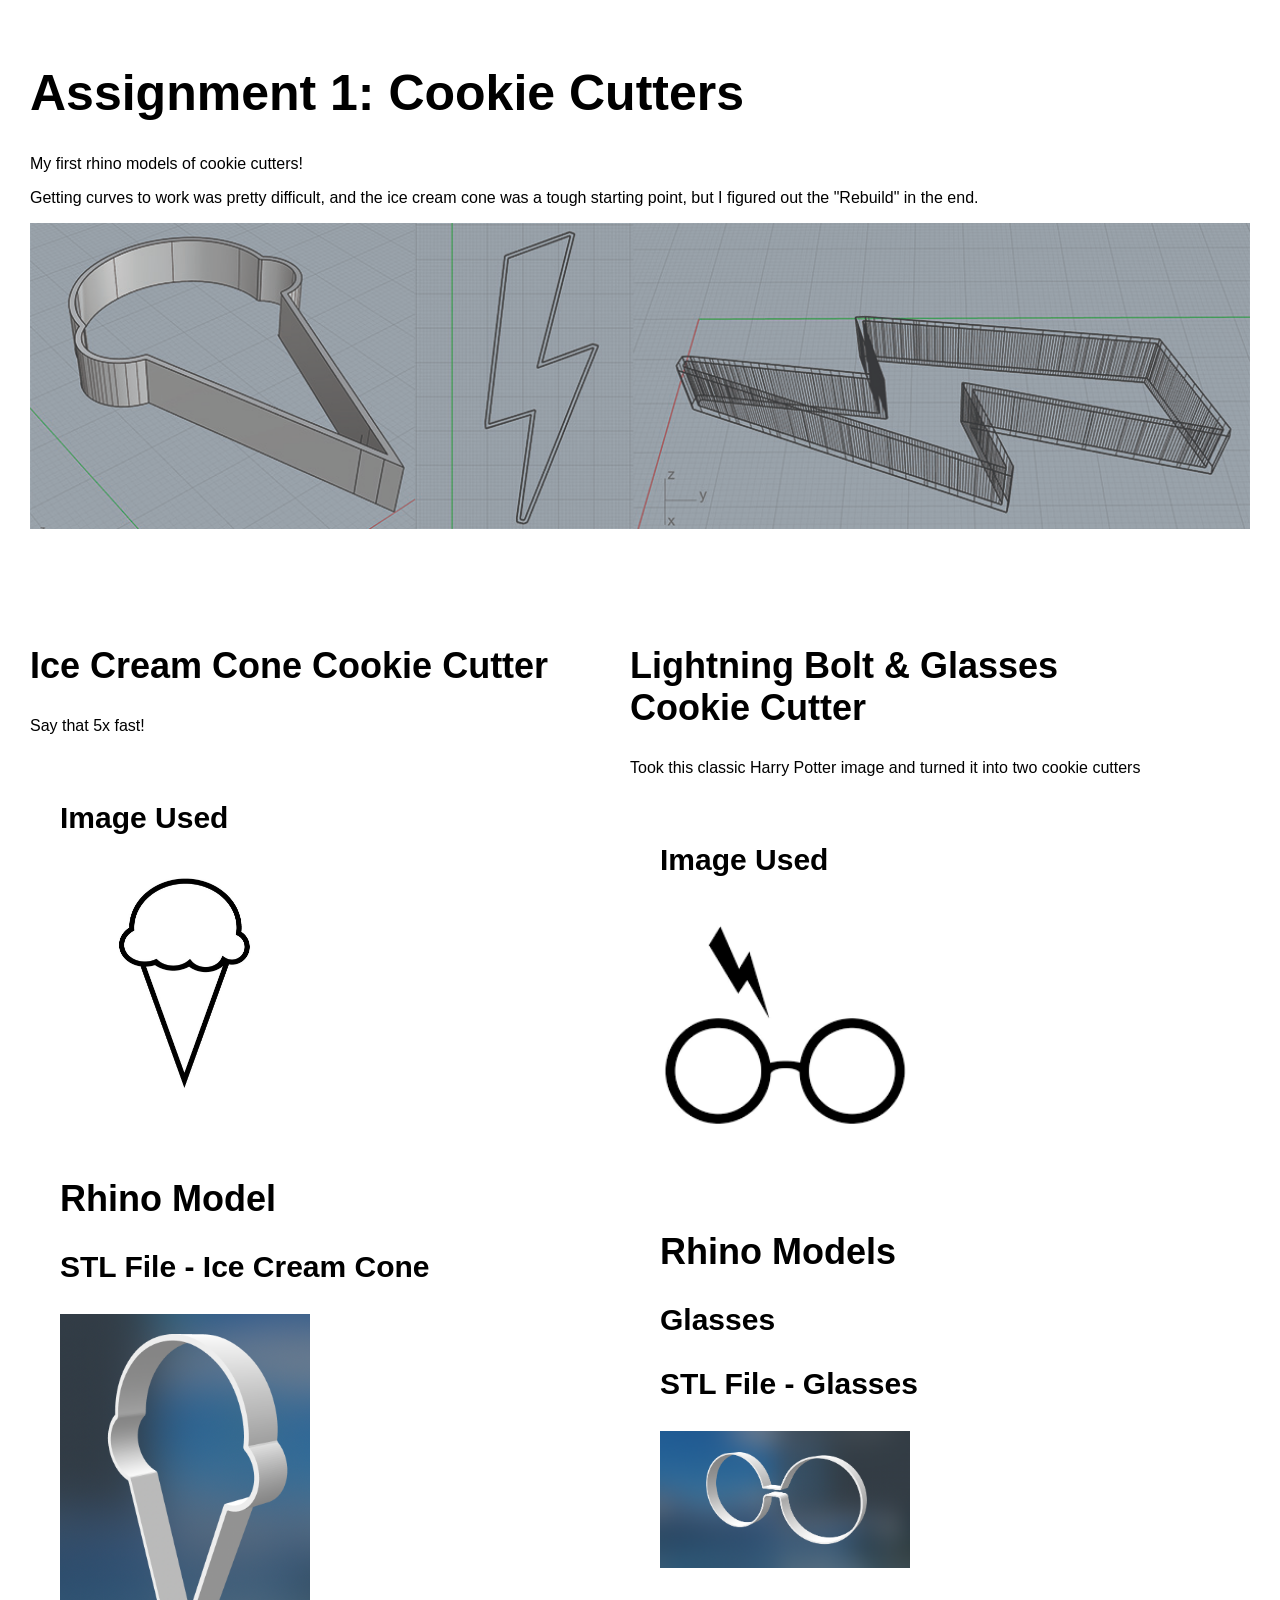
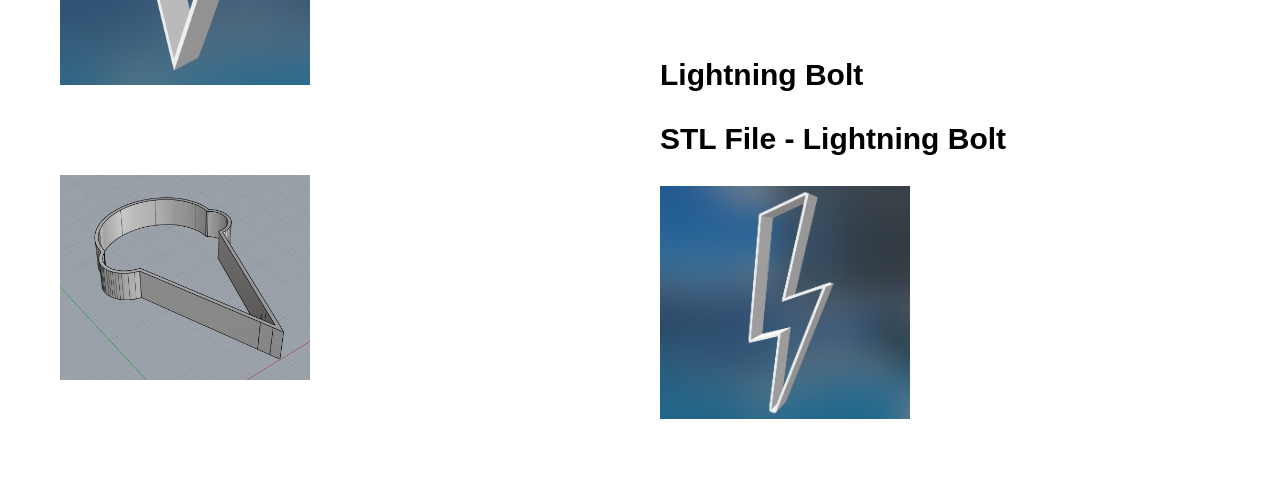
<file: assignment1.html>
<!DOCTYPE html> 
<html> 
    <head> 
        <meta charset="utf-8"> 
        <meta name="viewport" content="width=device-width, maximum-scale=1.0" />

        <title>Assignment 1: Cookie Cutters</title> 

        <link href="style.css" media="screen" rel="stylesheet" type="text/css" />

    </head> 
    <body> 
	    
	    
        <div class="header">
            <h1>Assignment 1: Cookie Cutters</h1>
         
            <p><meta charset="UTF-8">
            My first rhino models of cookie cutters!
<p>Getting curves to work was pretty difficult, and the ice cream cone was a tough starting point, but I figured out the "Rebuild" in the end.
	<p><img src="/Assignment1/CookieCuttersRhino.jpg" width="100%">
              
              
        </div><p>
        <div class="assignments">
  <h2>Ice Cream Cone Cookie Cutter</h2>
		    <p> Say that 5x fast!</p>
            <div class="assignment">
		  
		    
		    <p><h3>Image Used</h3></p>

              <img src="/Assignment1/ice-cream-cone-outline-icon-vector-20391958.jpg" width=250></a>
              
              
            </div>

            <div class="assignment">
		     <h2>Rhino Model</h2>
		    <h3><a href="https://github.com/silavers/silavers.github.io/blob/main/Assignment1/IceCream9.stl">STL File - Ice Cream Cone</h3>
		 
                 <p><img src="/Assignment1/IceCreamCookieCutter.png" width=250></a></p>
               
                
            </div>
	 <div class="assignment">
		     <h2></h2>
		    <p> </p>
		    
		    
                 <img src="/Assignment1/CookieCutter.png" width=250></a>
               
                
            </div>
</div>

        <div class="assignments">
		
		<h2>Lightning Bolt & Glasses Cookie Cutter</h2>
		<p>Took this classic Harry Potter image and turned it into two cookie cutters</p>

            <div class="assignment">
		    
		    
		    <p><h3>Image Used</h3></p>

              <img src="/Assignment1/HarryPotter.png" width=250></a>
              
              
            </div>

            <div class="assignment">
		     <h2>Rhino Models</h2>
		    <h3>Glasses</h3>
		    <p> </p>
		    
		    
                 <h3><a href="https://github.com/silavers/silavers.github.io/blob/main/Assignment1/Glasses.stl">STL File - Glasses </h3>
		 
                 <p><img src="/Assignment1/GlassesSTL.png" width=250></a></p>
              
                
            </div>
	 <div class="assignment">
		 <h3>Lightning Bolt</h3>
		     <h3><a href="https://github.com/silavers/silavers.github.io/blob/main/Assignment1/LightningBolt.stl">STL File - Lightning Bolt</p>
		 
                 <img src="/Assignment1/LightningBoltSTL.png" width=250></a></p>
               
                
            </div>
</div>
          
          
</div>
    </body>
</html>
</file>
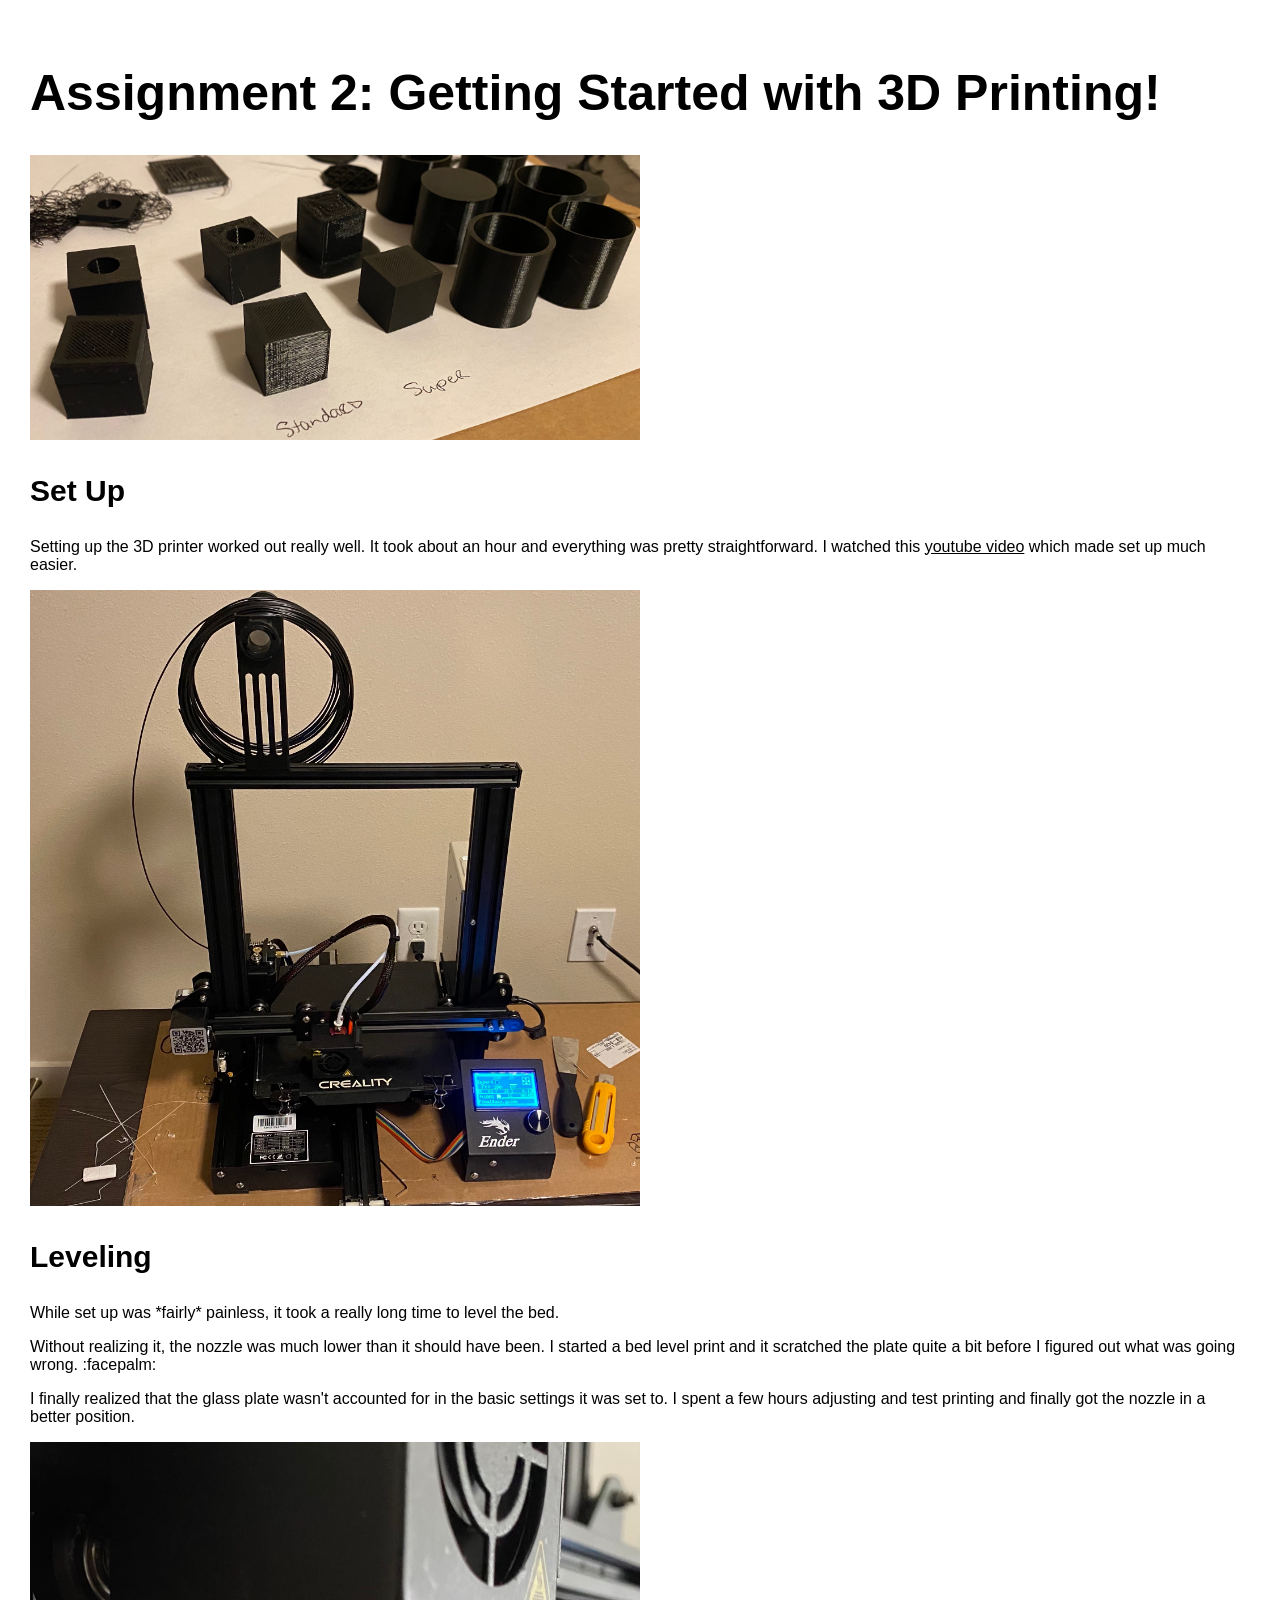
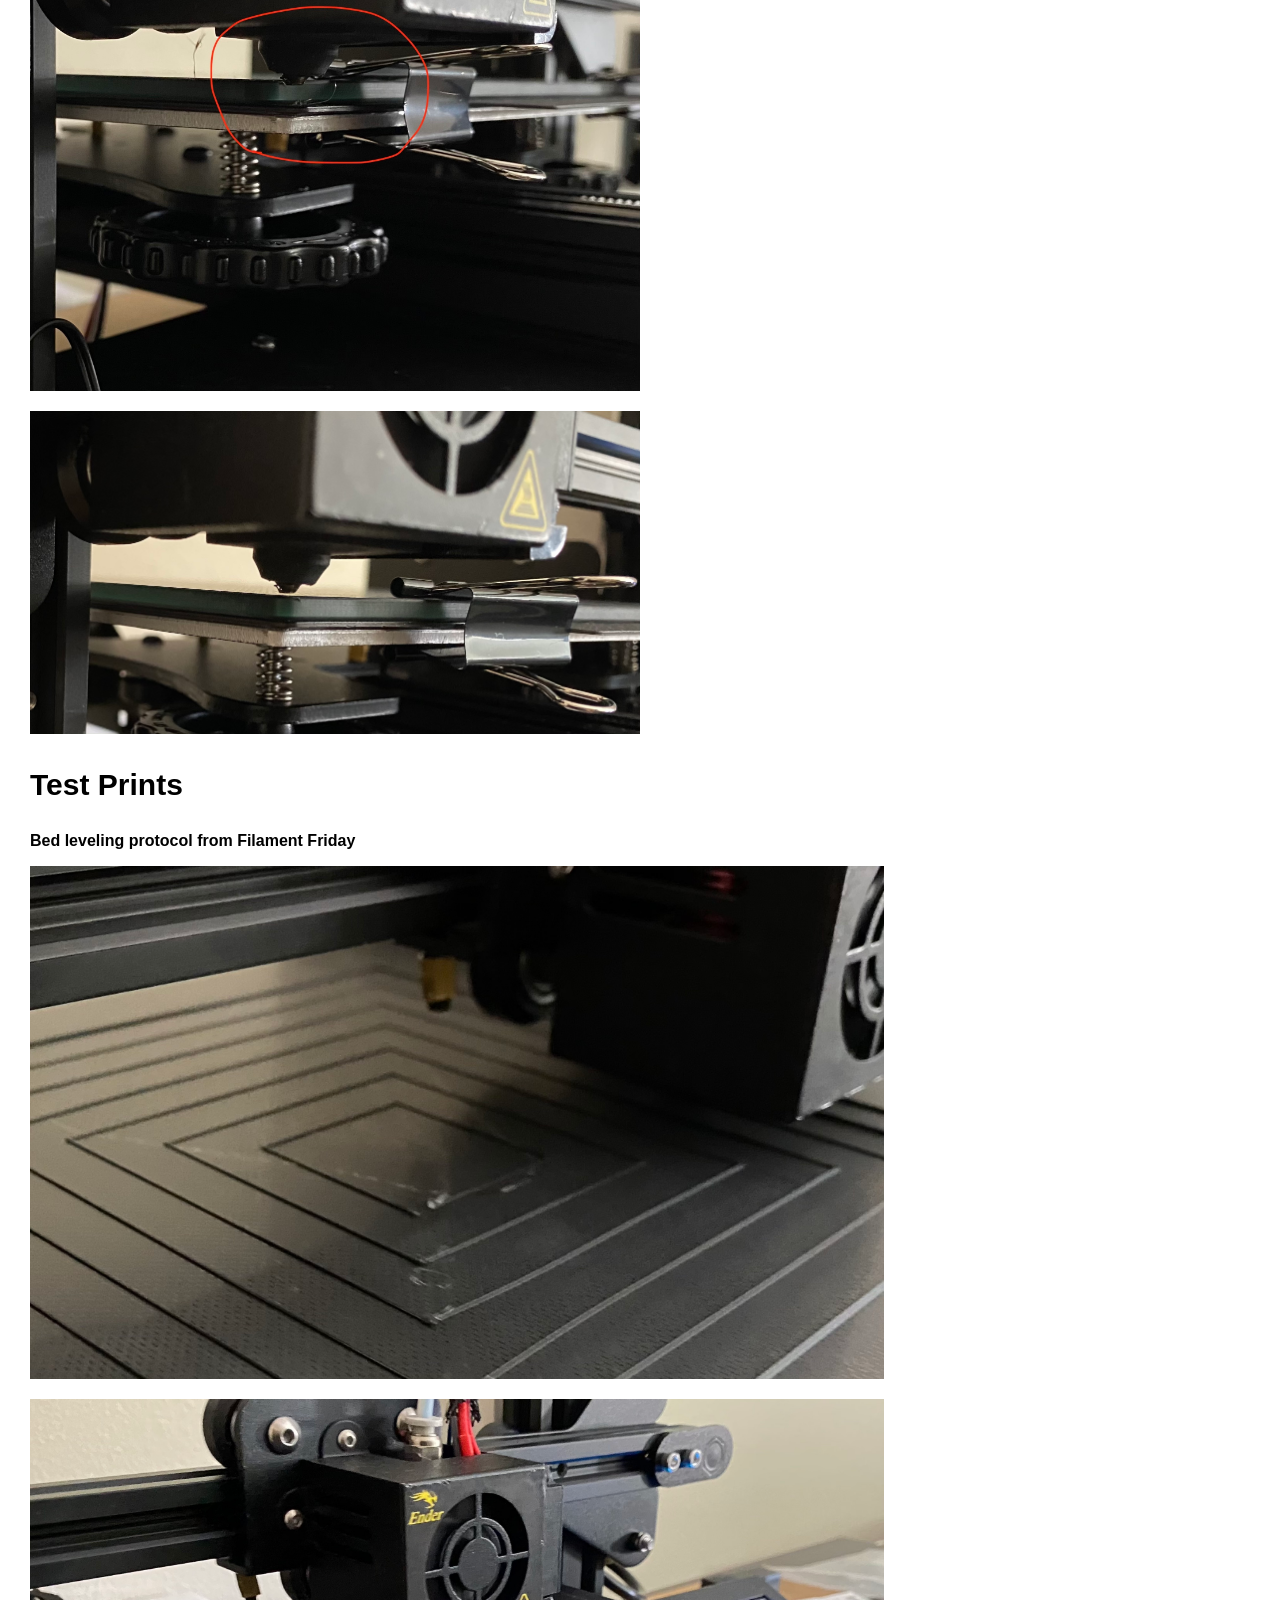
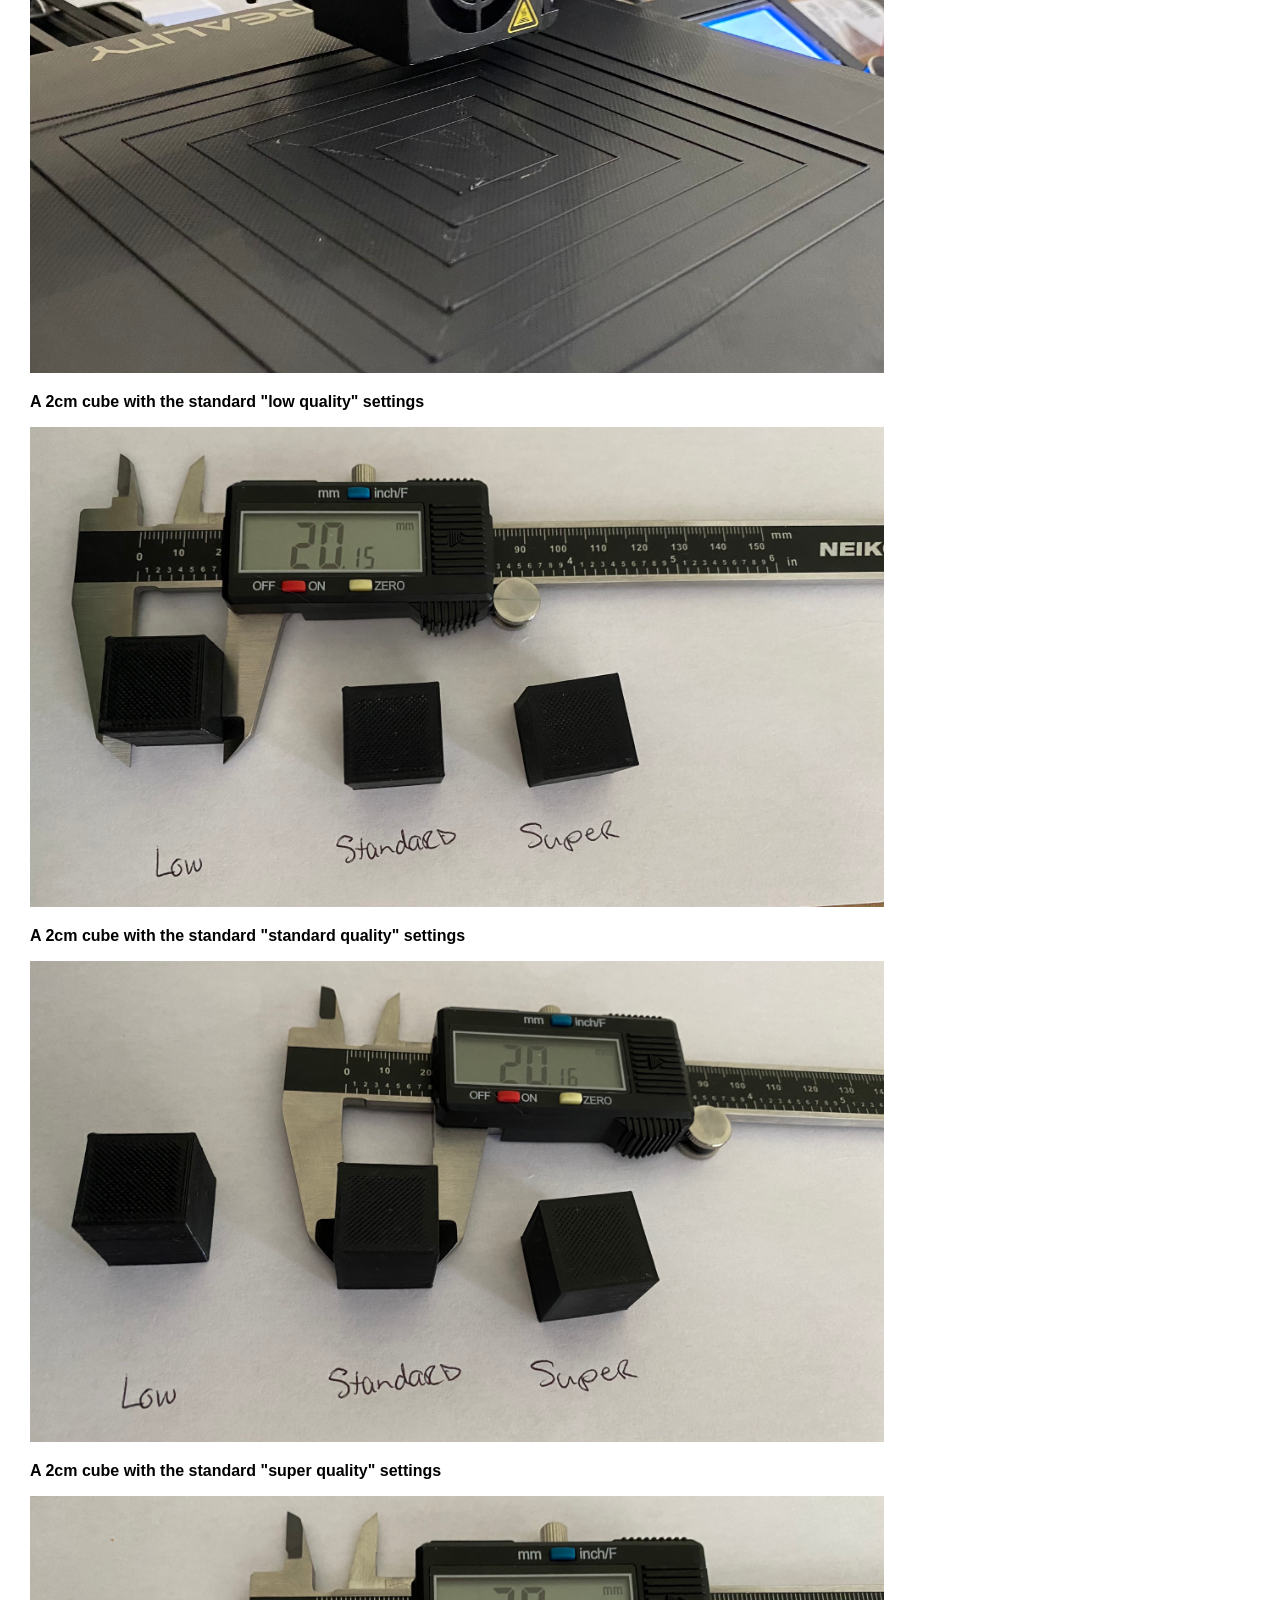
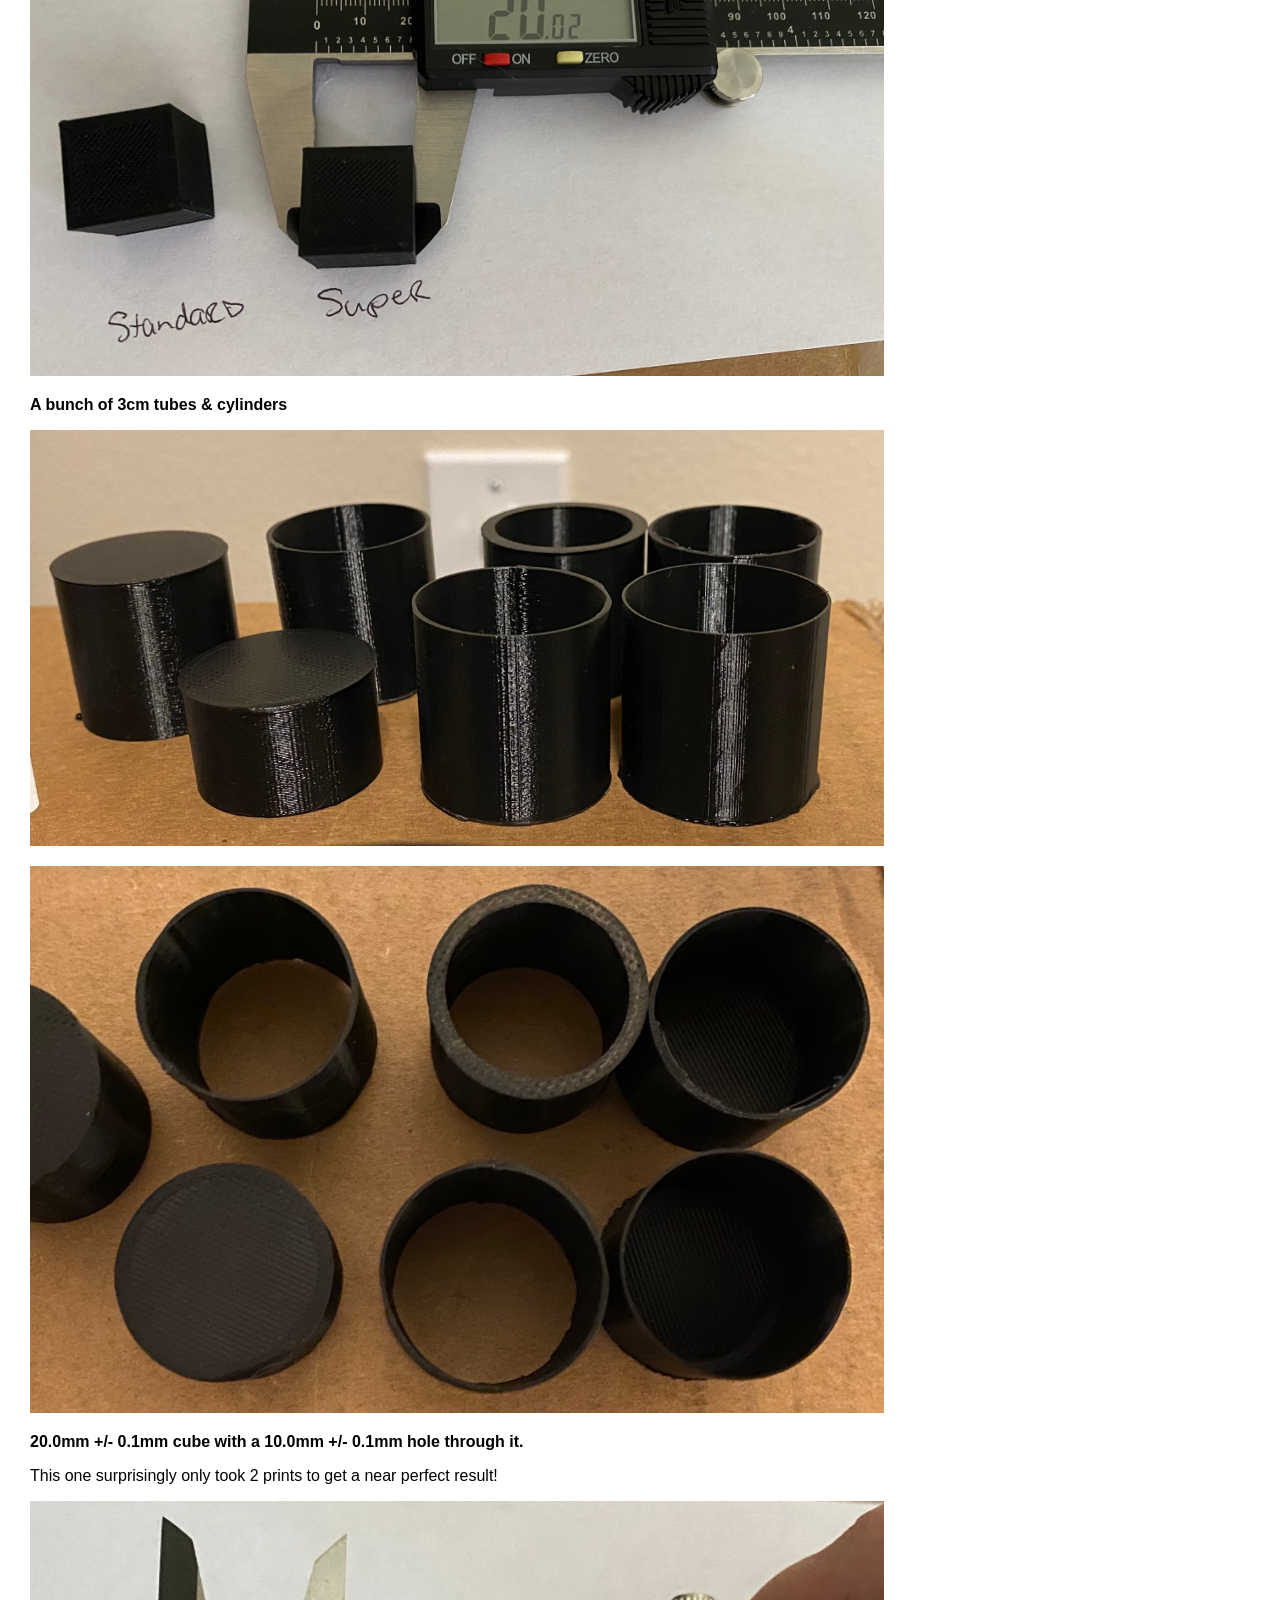
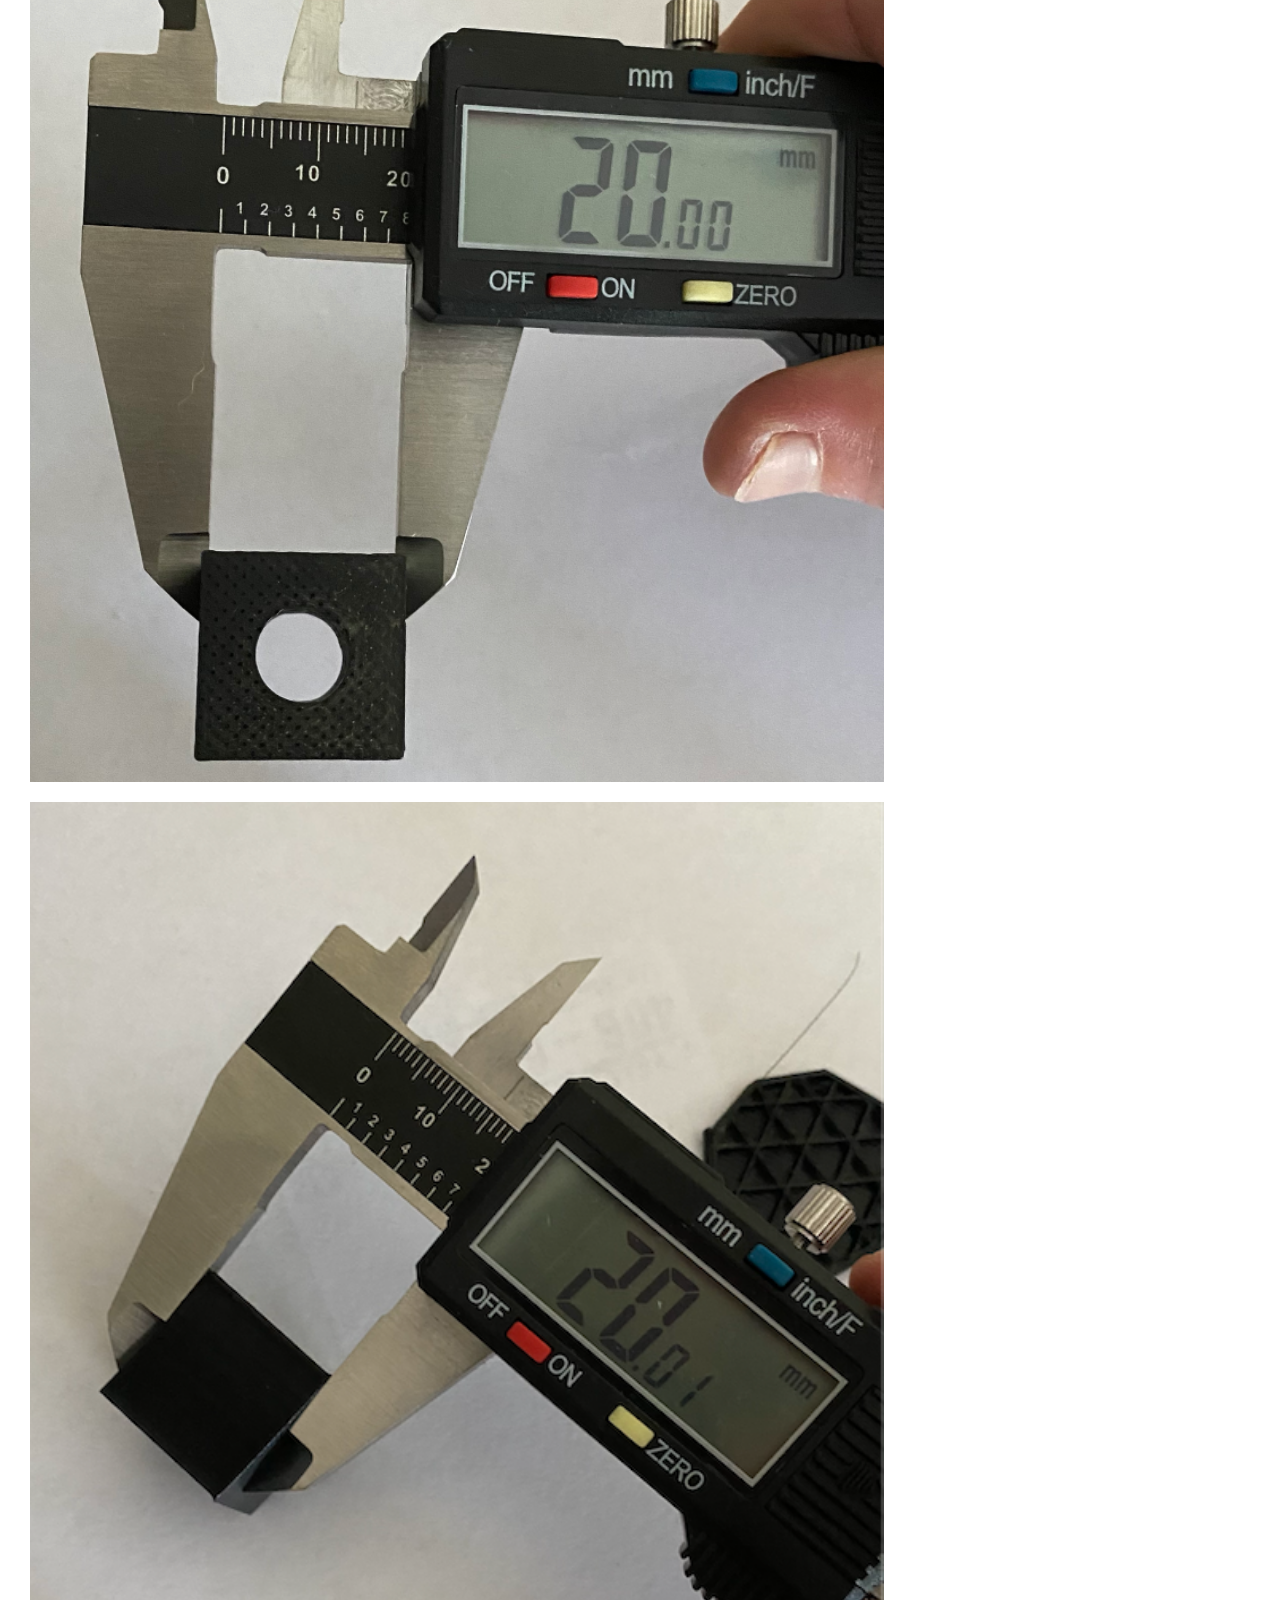
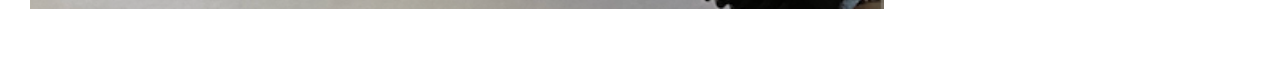
<file: assignment2.html>
<!DOCTYPE html> 
<html> 
    <head> 
        <meta charset="utf-8"> 
        <meta name="viewport" content="width=device-width, maximum-scale=1.0" />

        <title>Assignment 2: Getting Started with 3D Printing!</title> 

        <link href="style.css" media="screen" rel="stylesheet" type="text/css" />

    </head> 
    <body> 
	    
	    
        <div class="header">
            <h1>Assignment 2: Getting Started with 3D Printing!</h1>
         
            <p><img src="/Assignment2/Images/Images/IMG_9515.jpg" width="50%"></p>
          <h3>Set Up</h3>
	<p> Setting up the 3D printer worked out really well.
    It took about an hour and everything was pretty straightforward. 
    I watched this <a href="https://www.youtube.com/watch?v=ibsOYzXduYc">youtube video</a> which made set up much easier.
    
    <p><img src="/Assignment2/setup.jpg" width="50%">
    
		<h3>Leveling</h3>
          <p>While set up was *fairly* painless, it took a really long time to level the bed.</p>
      
      <p>Without realizing it, the nozzle was much lower than it should have been. I started a bed level print and it scratched the plate quite a bit before I figured out what was going wrong. :facepalm:
        
        <p>I finally realized that the glass plate wasn't accounted for in the basic settings it was set to. I spent a few hours adjusting and test printing and finally got the nozzle in a better position.
          
          
		<p> <img src="/Assignment2/Images/Images/nozzleoverhang.jpg" width="50%"></p>
		<p> <img src="/Assignment2/Images/Images/IMG_9459.jpg" width="50%"></p> 
        <p>
		<h3>Test Prints</h3
			
			<p><b>Bed leveling protocol from Filament Friday</b></p>
		<p> <img src="/Assignment2/Images/Images/IMG_9461.jpg" width="70%"></p>
		<p> <img src="/Assignment2/Images/Images/IMG_9462.jpg" width="70%"></p>

		<p><b>A 2cm cube with the standard "low quality" settings </b></p>

		<p> <img src="/Assignment2/Images/Images/IMG_9464.jpg" width="70%"></p>
		
		<p><b>A 2cm cube with the standard "standard quality" settings </b></p>
		<p> <img src="/Assignment2/Images/Images/IMG_9466.jpg" width="70%"></p>
		
		<p><b>A 2cm cube with the standard "super quality" settings </b></p>
		<p> <img src="/Assignment2/Images/Images/IMG_9467.jpg" width="70%"></p>
		
		<p><b>A bunch of 3cm tubes & cylinders</b></p>
		<p> <img src="/Assignment2/Images/Circles.jpg" width="70%"></p>
		<p> <img src="/Assignment2/Images/IMG_9591.jpg" width="70%"></p>


	
		<p><b>20.0mm +/- 0.1mm cube with a 10.0mm +/- 0.1mm hole through it.</b></p>

<p>This one surprisingly only took 2 prints to get a near perfect result!
	
	<p> <img src="/Assignment2/Images/Images/cubecircle1.png" width="70%"></p>
		<p> <img src="/Assignment2/Images/Images/cubecircle2.png" width="70%"></p>
              
        </div><p>
        


        

          
          
</div>
    </body>
</html>
</file>
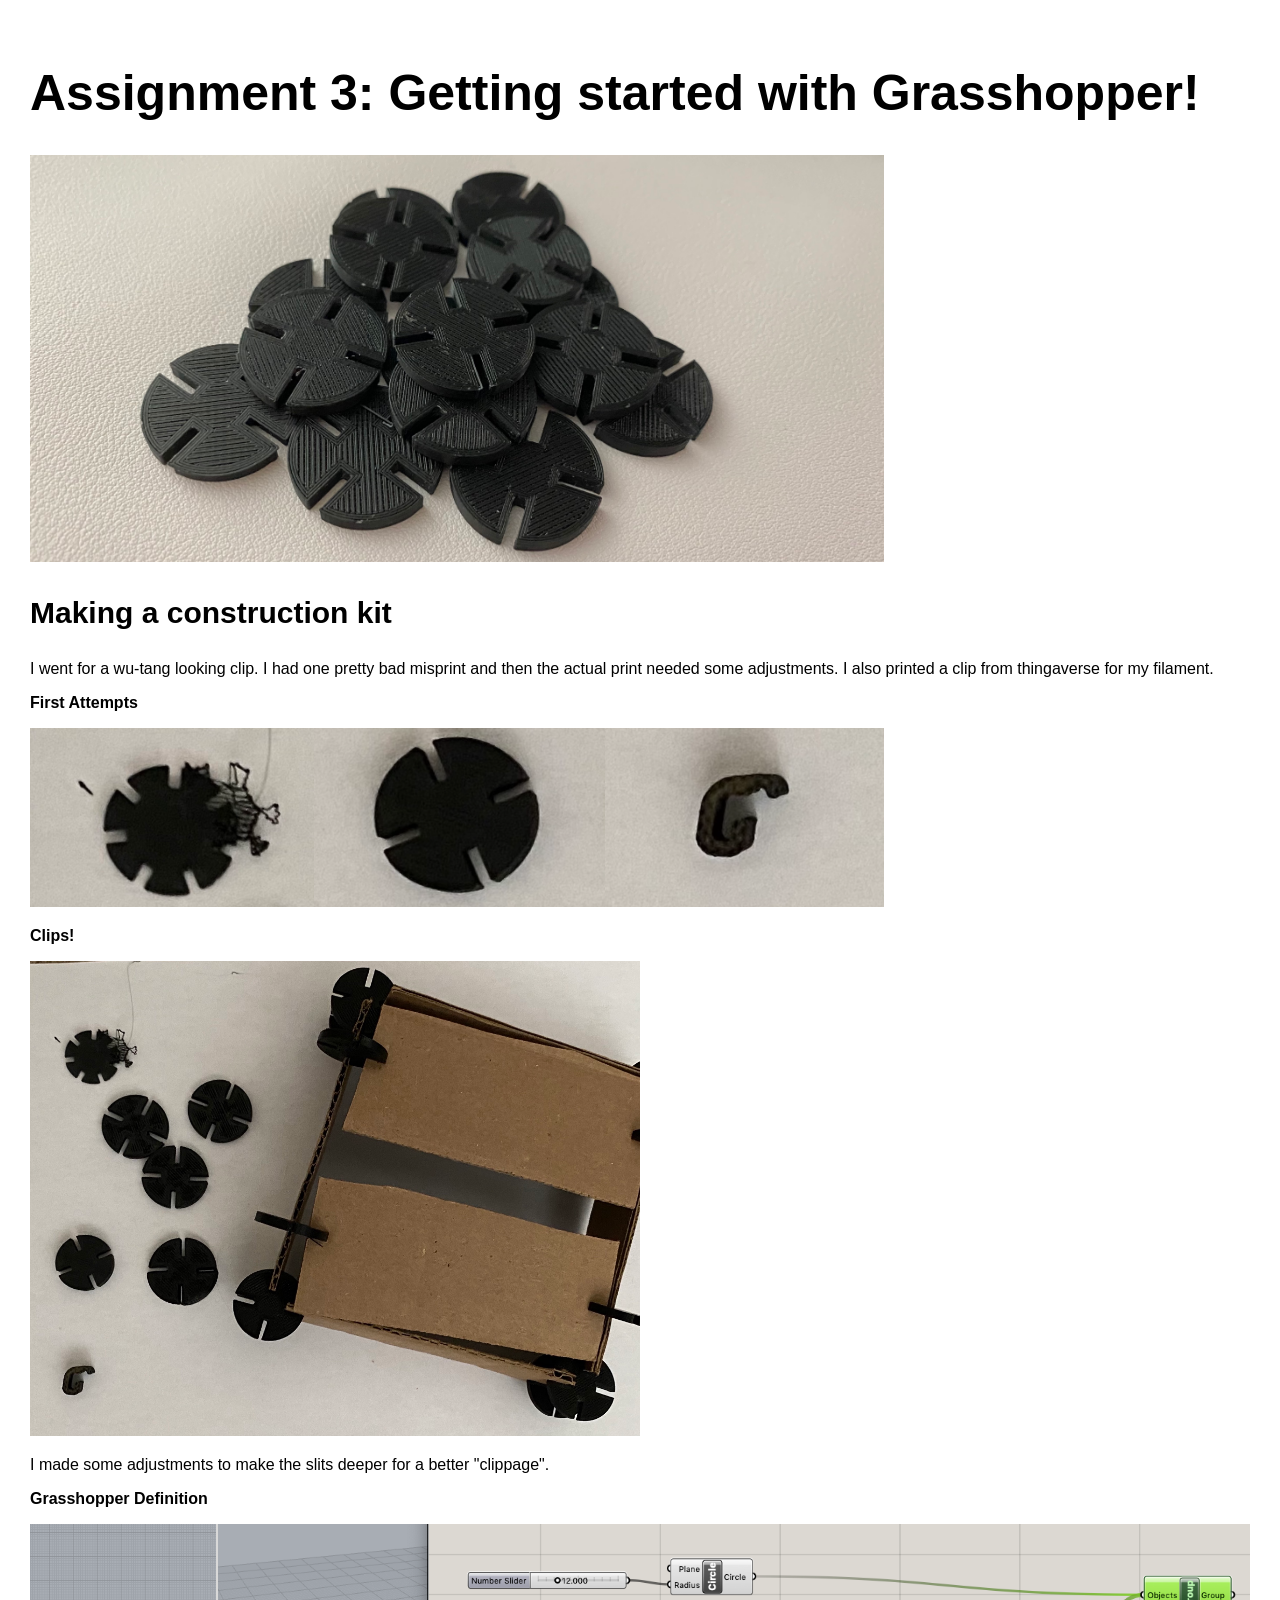
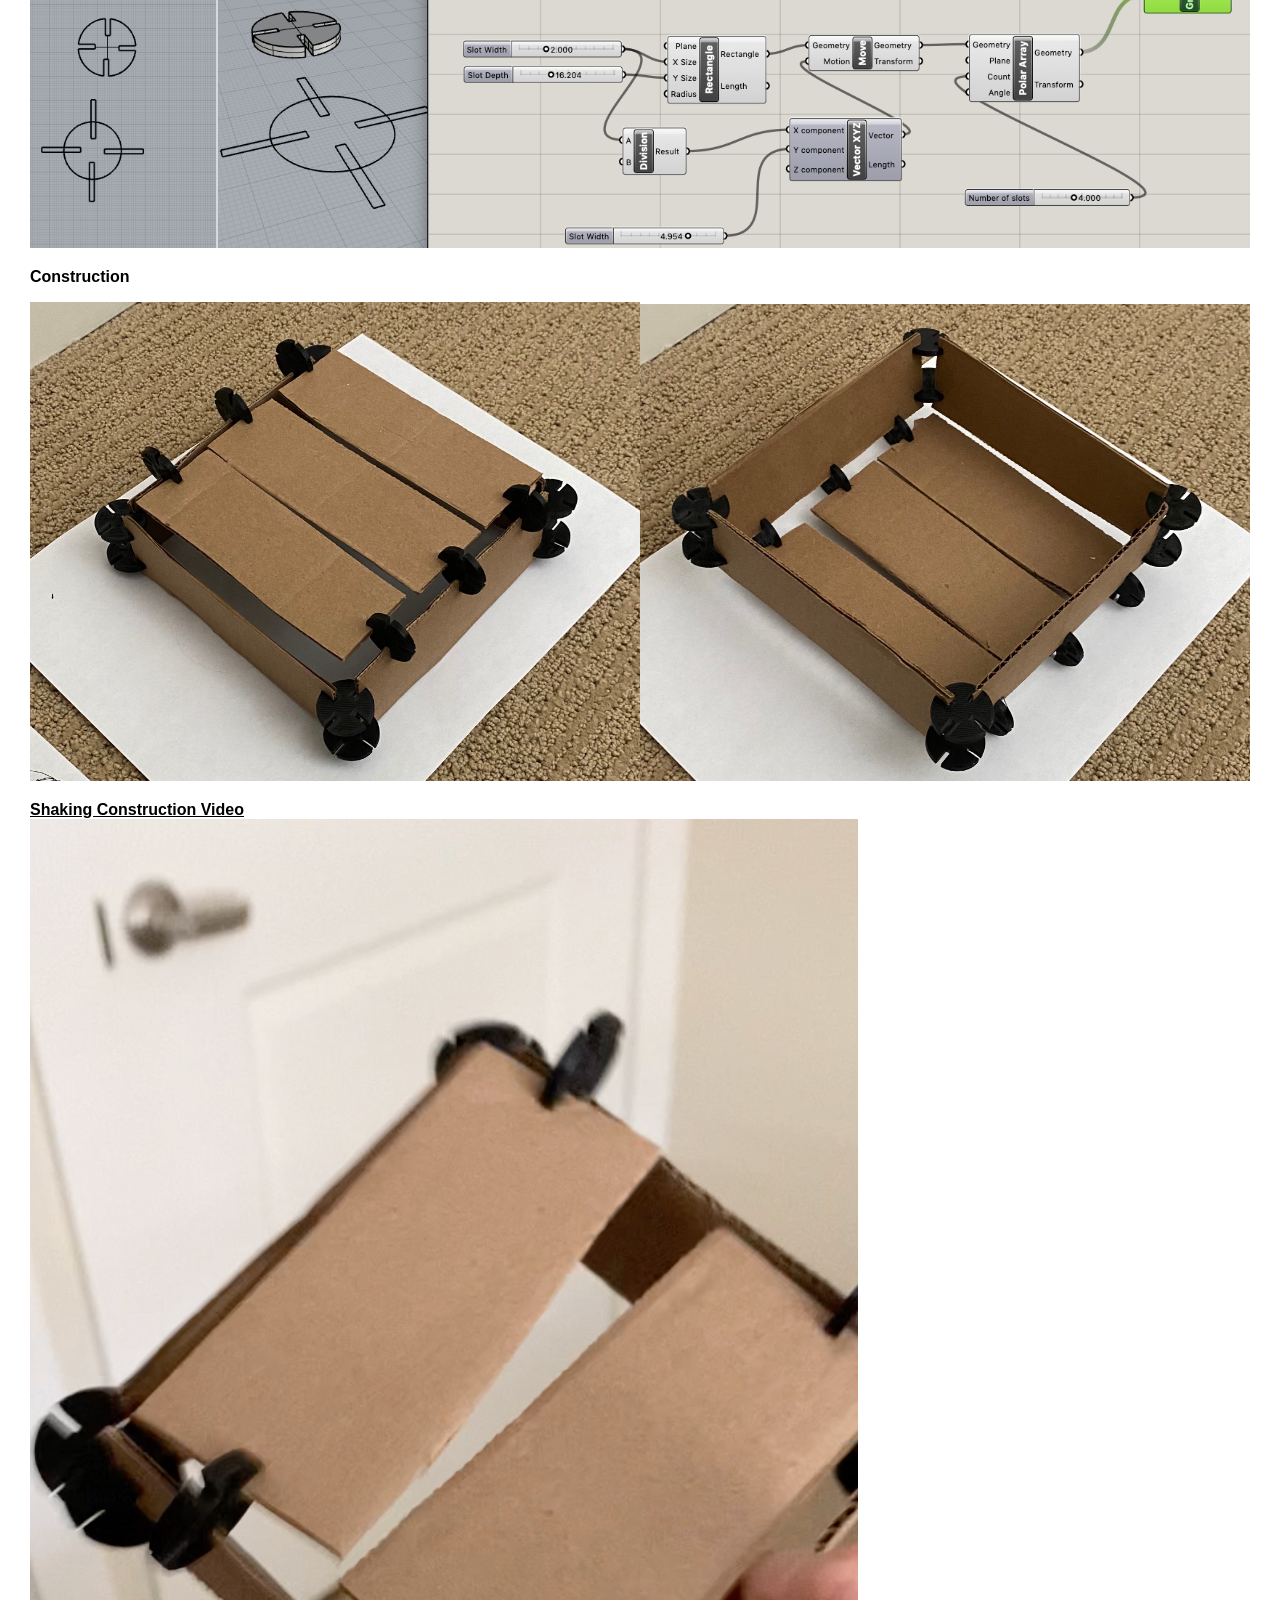
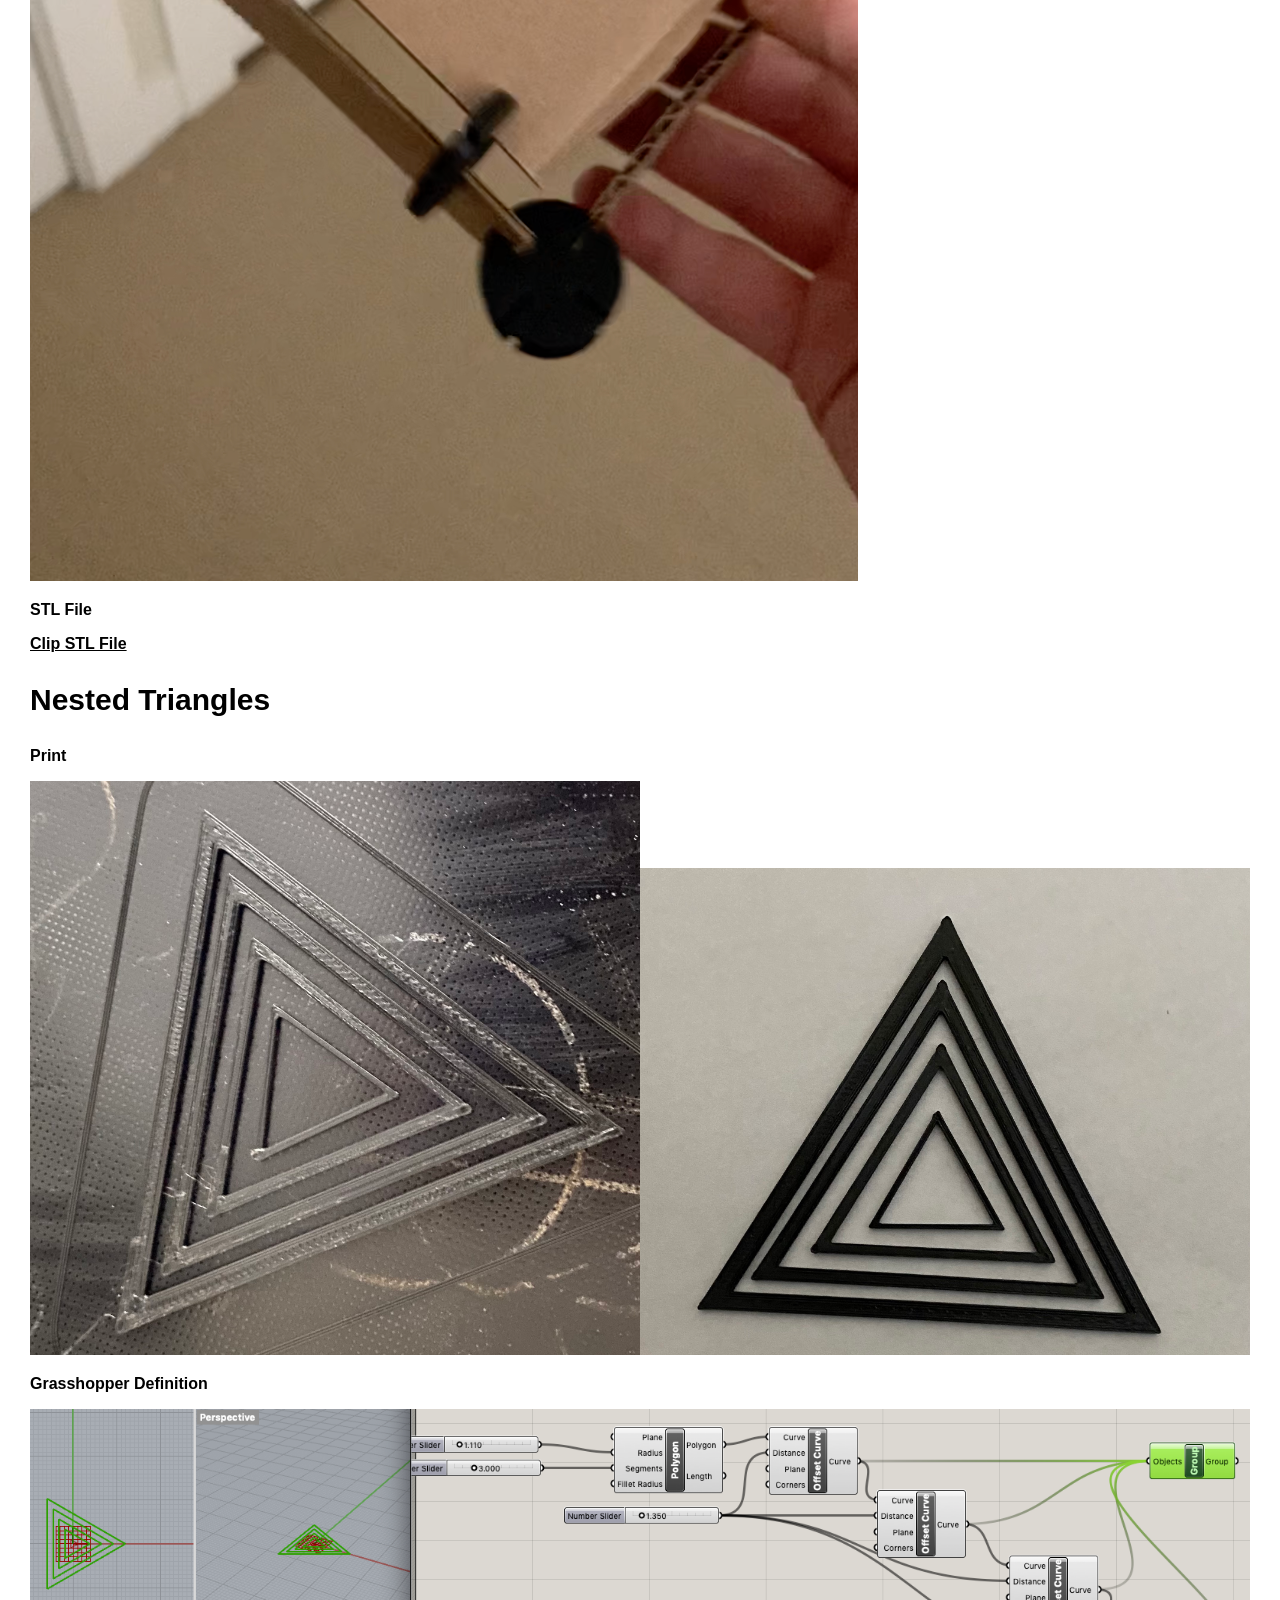
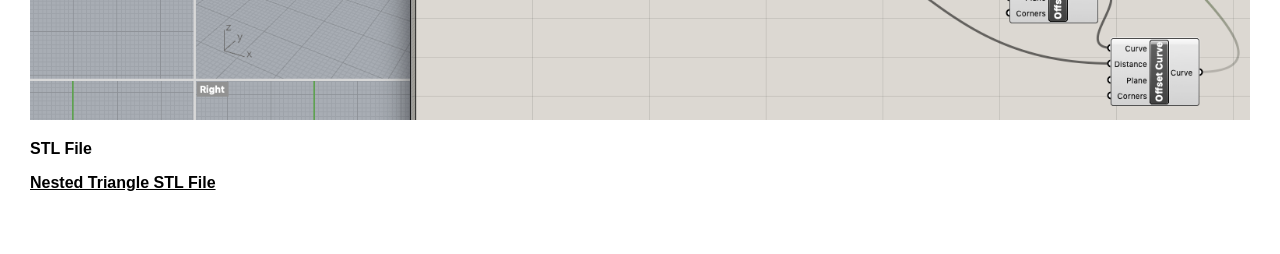
<file: assignment3.html>
<!DOCTYPE html> 
<html> 
    <head> 
        <meta charset="utf-8"> 
        <meta name="viewport" content="width=device-width, maximum-scale=1.0" />

        <title>Assignment 3: Getting started with Grasshopper!</title> 

        <link href="style.css" media="screen" rel="stylesheet" type="text/css" />

    </head> 
    <body> 
	    
	    
        <div class="header">
            <h1>Assignment 3: Getting started with Grasshopper!</h1>
         
            <p><img src="/Assignment3/Images/IMG_9525.jpg" width="70%"></p>

    
		<h3>Making a construction kit</h3>
          <p>I went for a wu-tang looking clip. I had one pretty bad misprint and then the actual print needed some adjustments. I also printed a clip from thingaverse for my filament.
          
          <p><b>First Attempts</b>
          
		<p> <img src="/Assignment3/Images/misprints.png" width="70%">
			
    <p><b>Clips!</b>
		<p> <img src="/Assignment3/Images/IMG_9532.jpg" width="50%"></p> 
		<p>I made some adjustments to make the slits deeper for a better "clippage".
    
    <p><b>Grasshopper Definition</b>
	    <p> <img src="/Assignment3/Images/Grasshopper1.png" width="100%"></p> 
		
		<p><b>Construction</b>
		<p> <img src="/Assignment3/Images/IMG_9522.jpg" width="50%"><img src="/Assignment3/Images/IMG_9523.jpg" width="50%"></p> 

	<b><a href="/Assignment3/Images/IMG_9526.MOV"><b>Shaking Construction Video<br><img src="/Assignment3/Images/shakeassignment2.png"></a>

			
		
		<p><b>STL File</p></b>
		<p><a href="/Assignment3/Clip4pt.stl"><b>Clip STL File</b></a>
	
    
        <p>
		<h3>Nested Triangles</h3>
		
		<p><b>Print</b></p>
			    <p> <img src="/Assignment3/Images/NestedTri.jpg" width="50%"><img src="/Assignment3/Images/NestedTri2.jpg" width="50%"></p> 
			
		<p><b>Grasshopper Definition</b></p>
			    <p> <img src="/Assignment3/Images/Grasshopper2.png" width="100%"></p> 
		<p><b>STL File</p></b>
		<p><a href="/Assignment3/NestedTriFinal.stl"><b>Nested Triangle STL File</b></a>
			
		

	

              
        </div><p>
        


        

          
          
</div>
    </body>
</html>
</file>
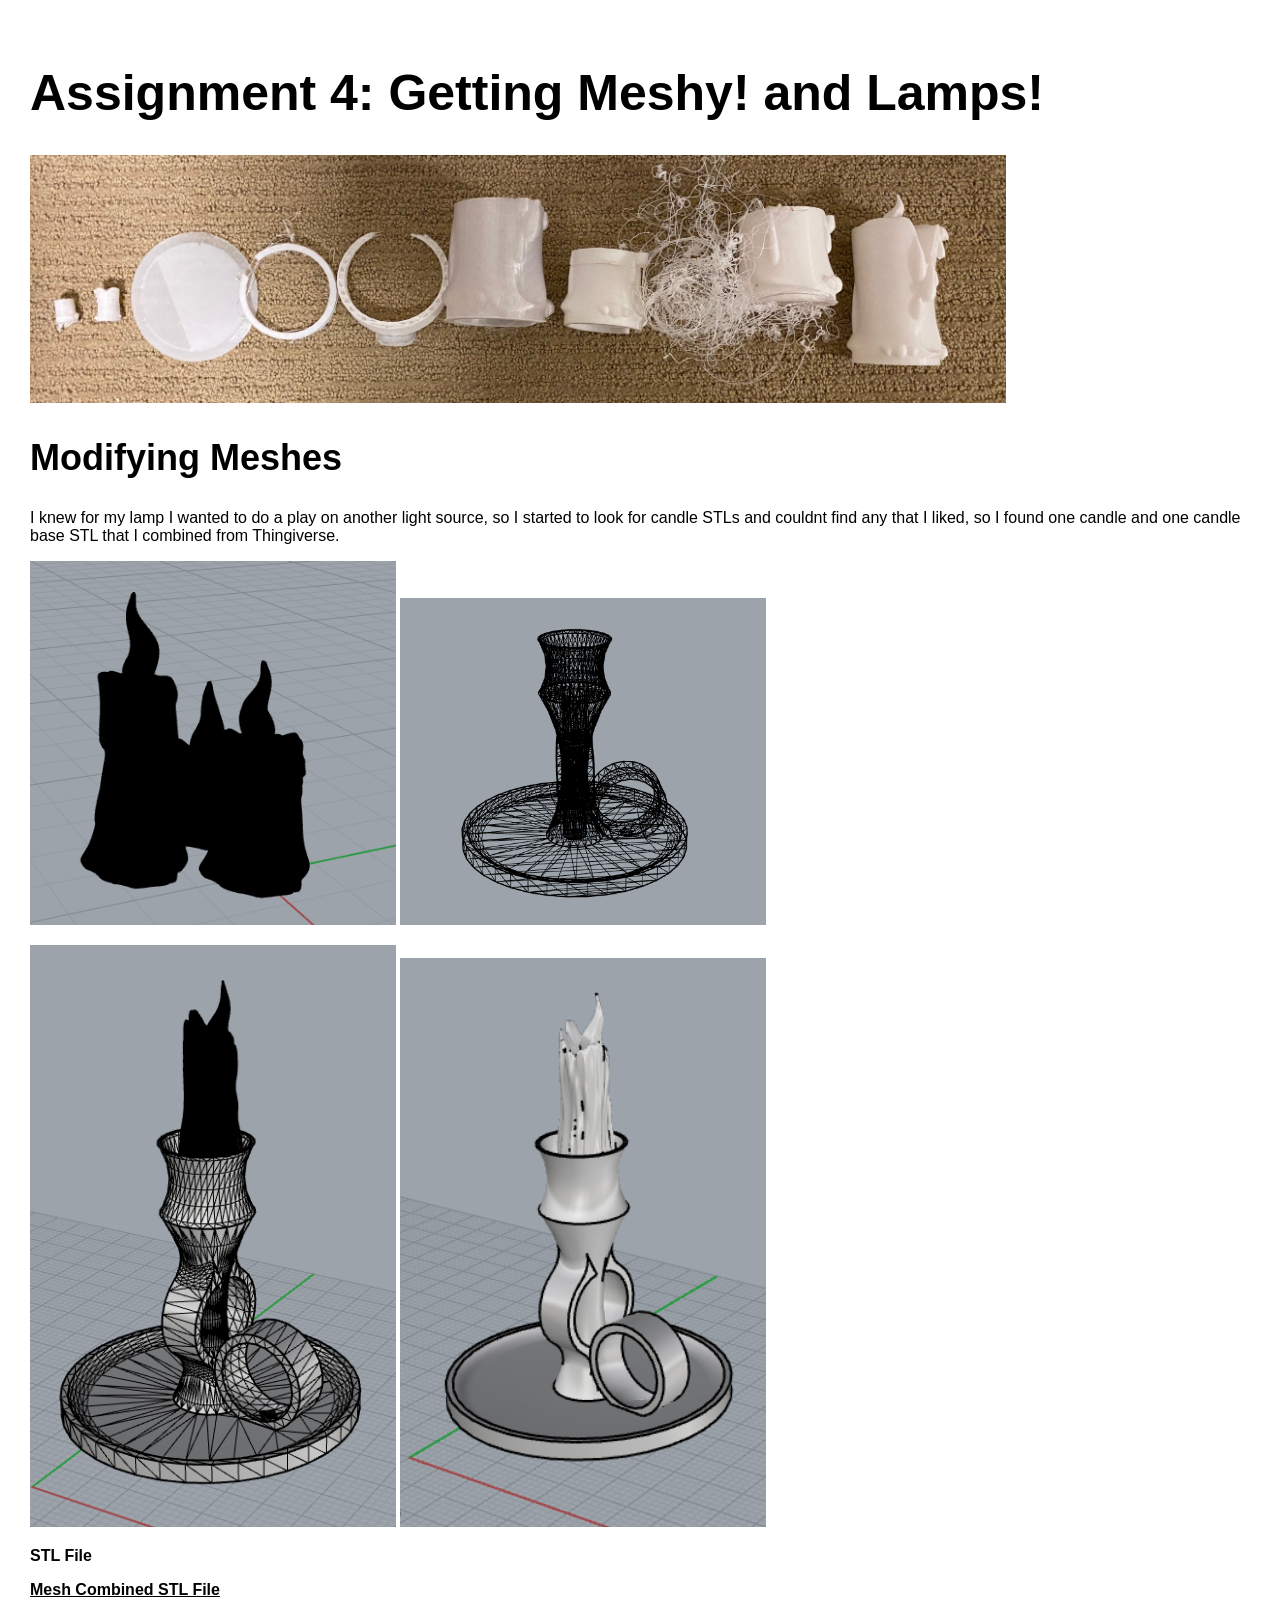
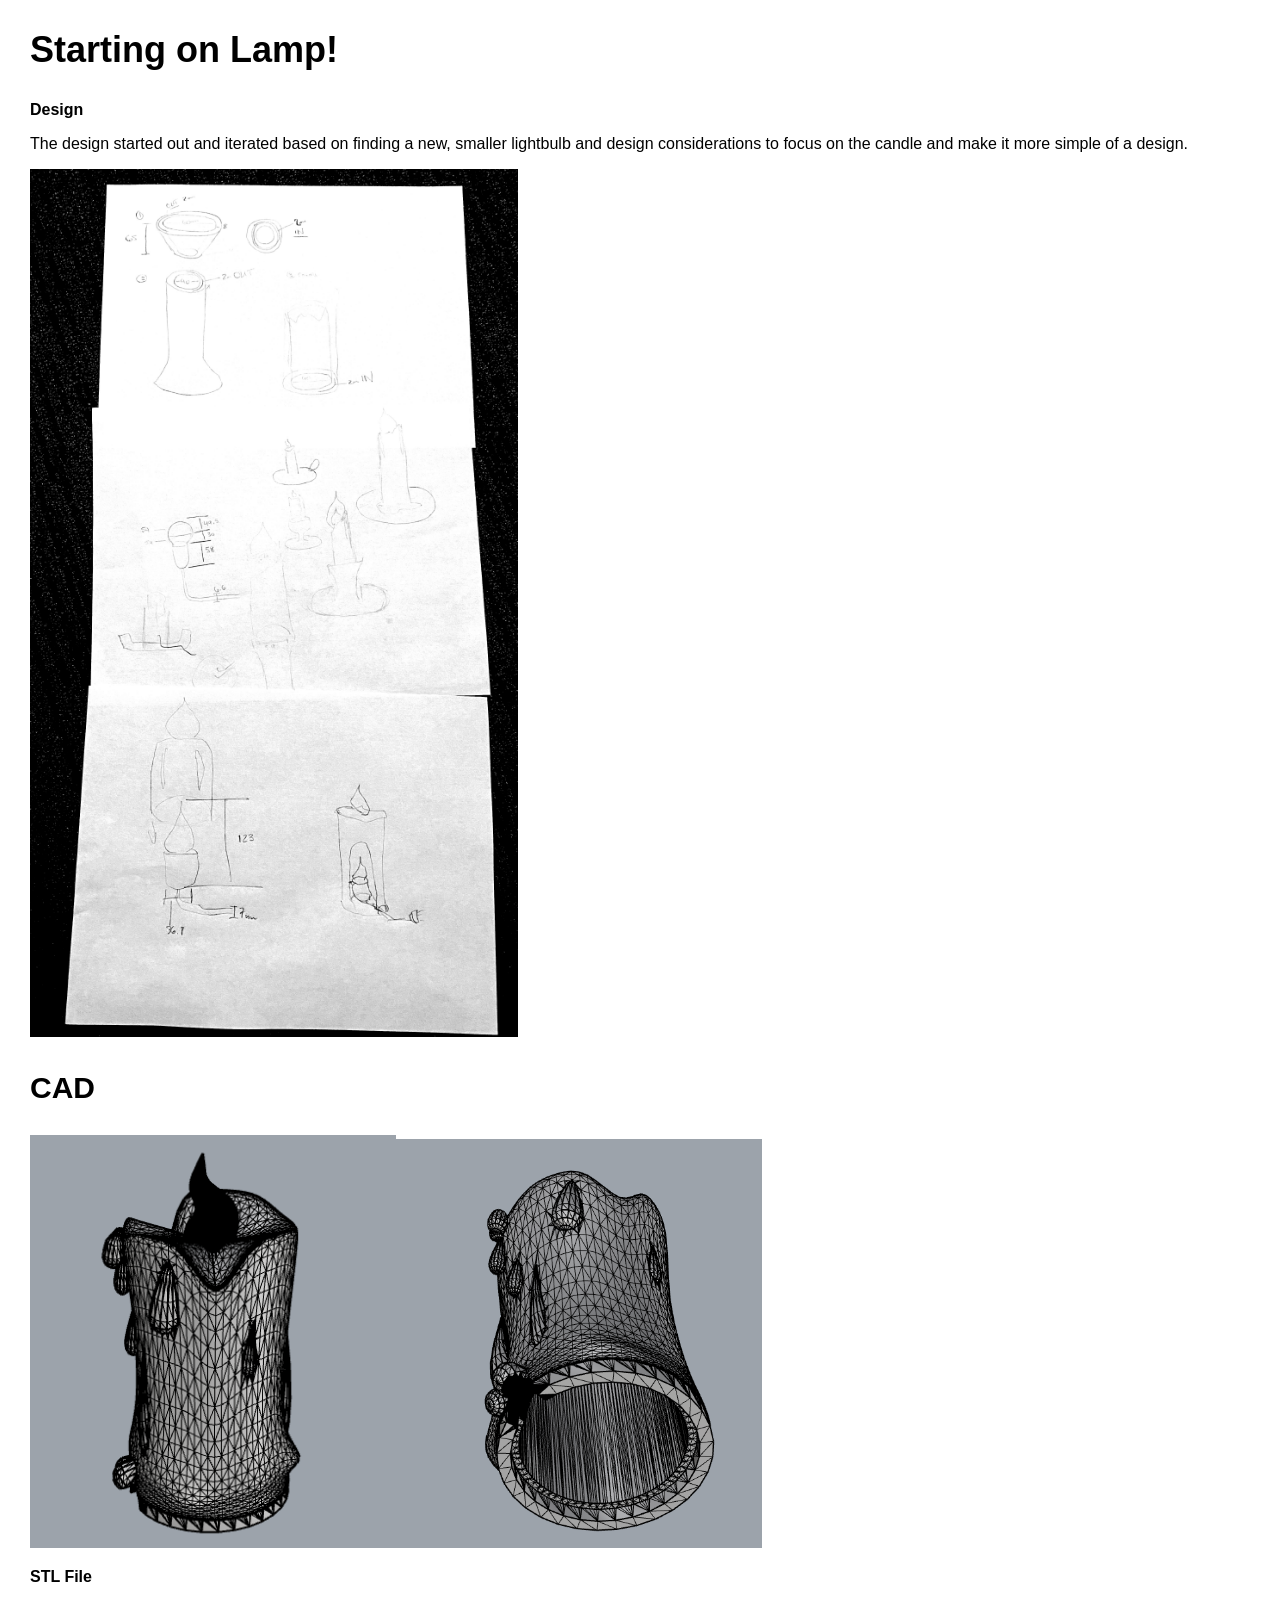
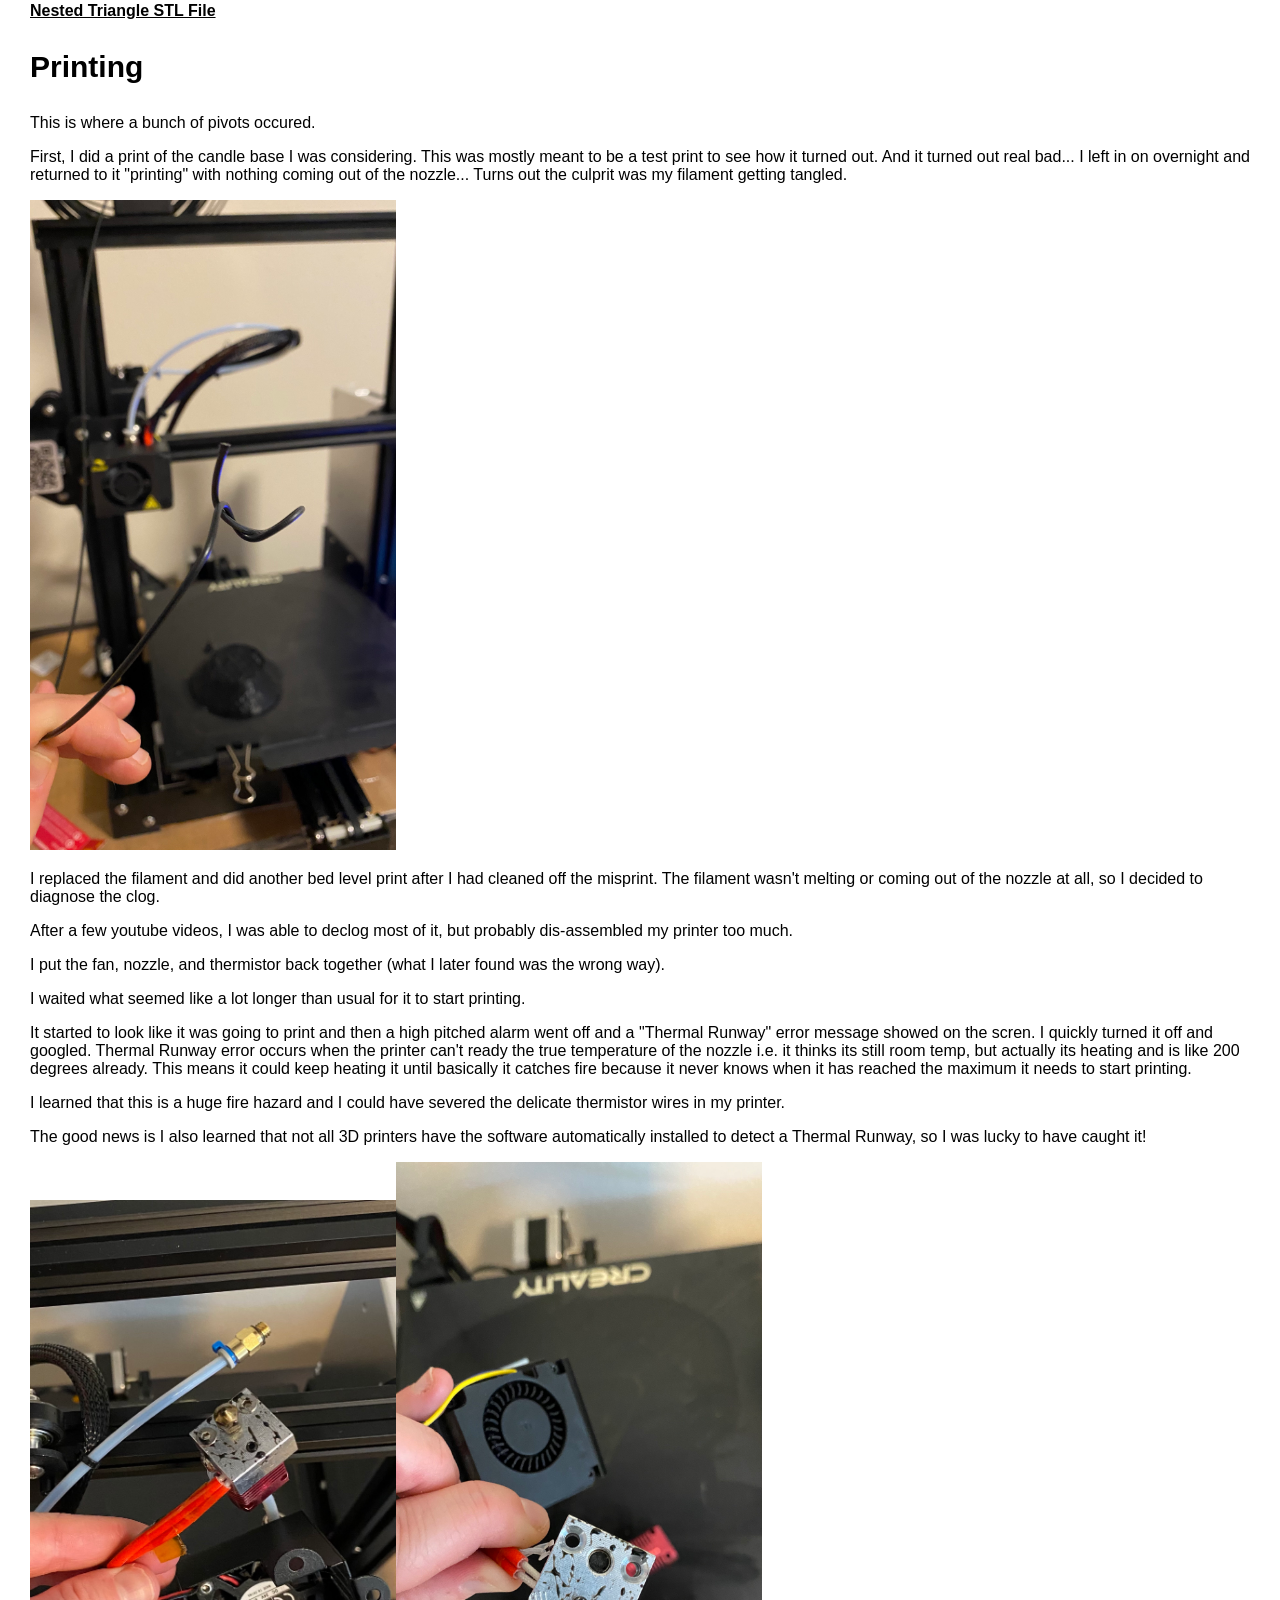
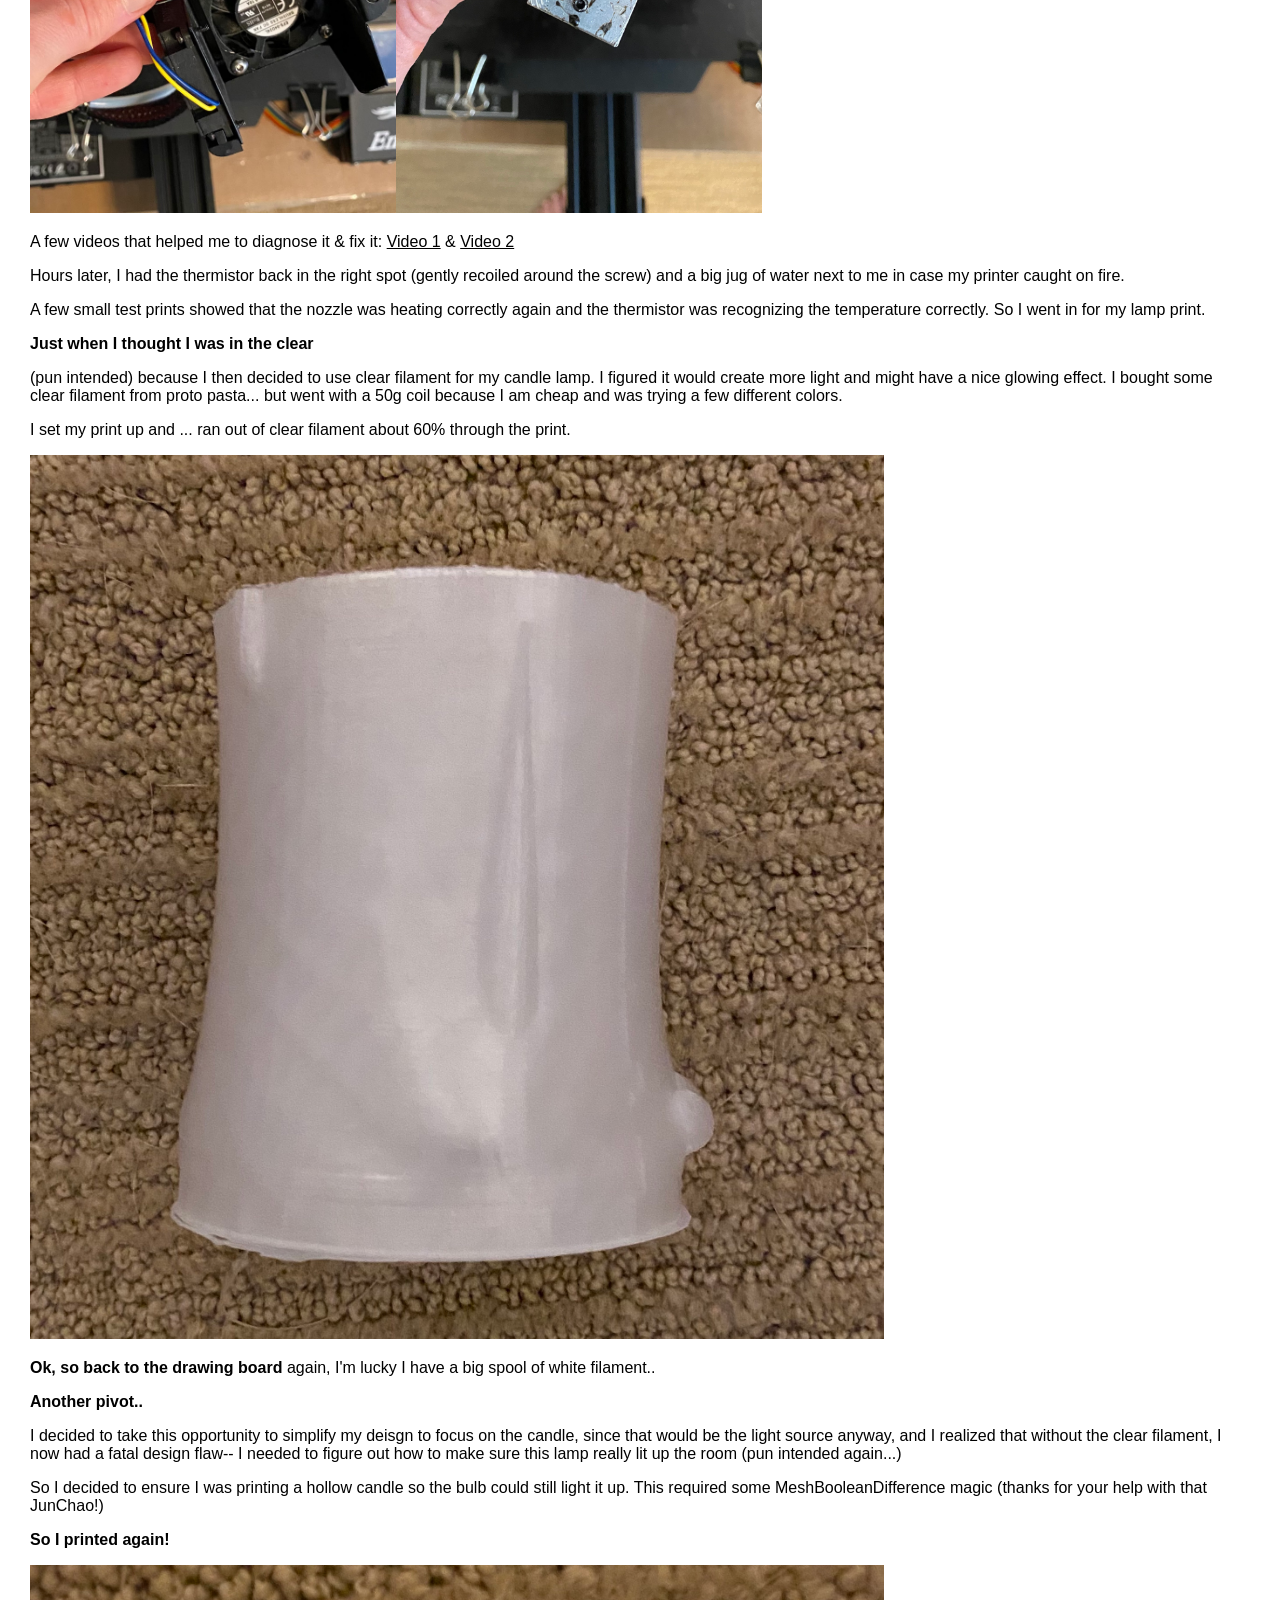
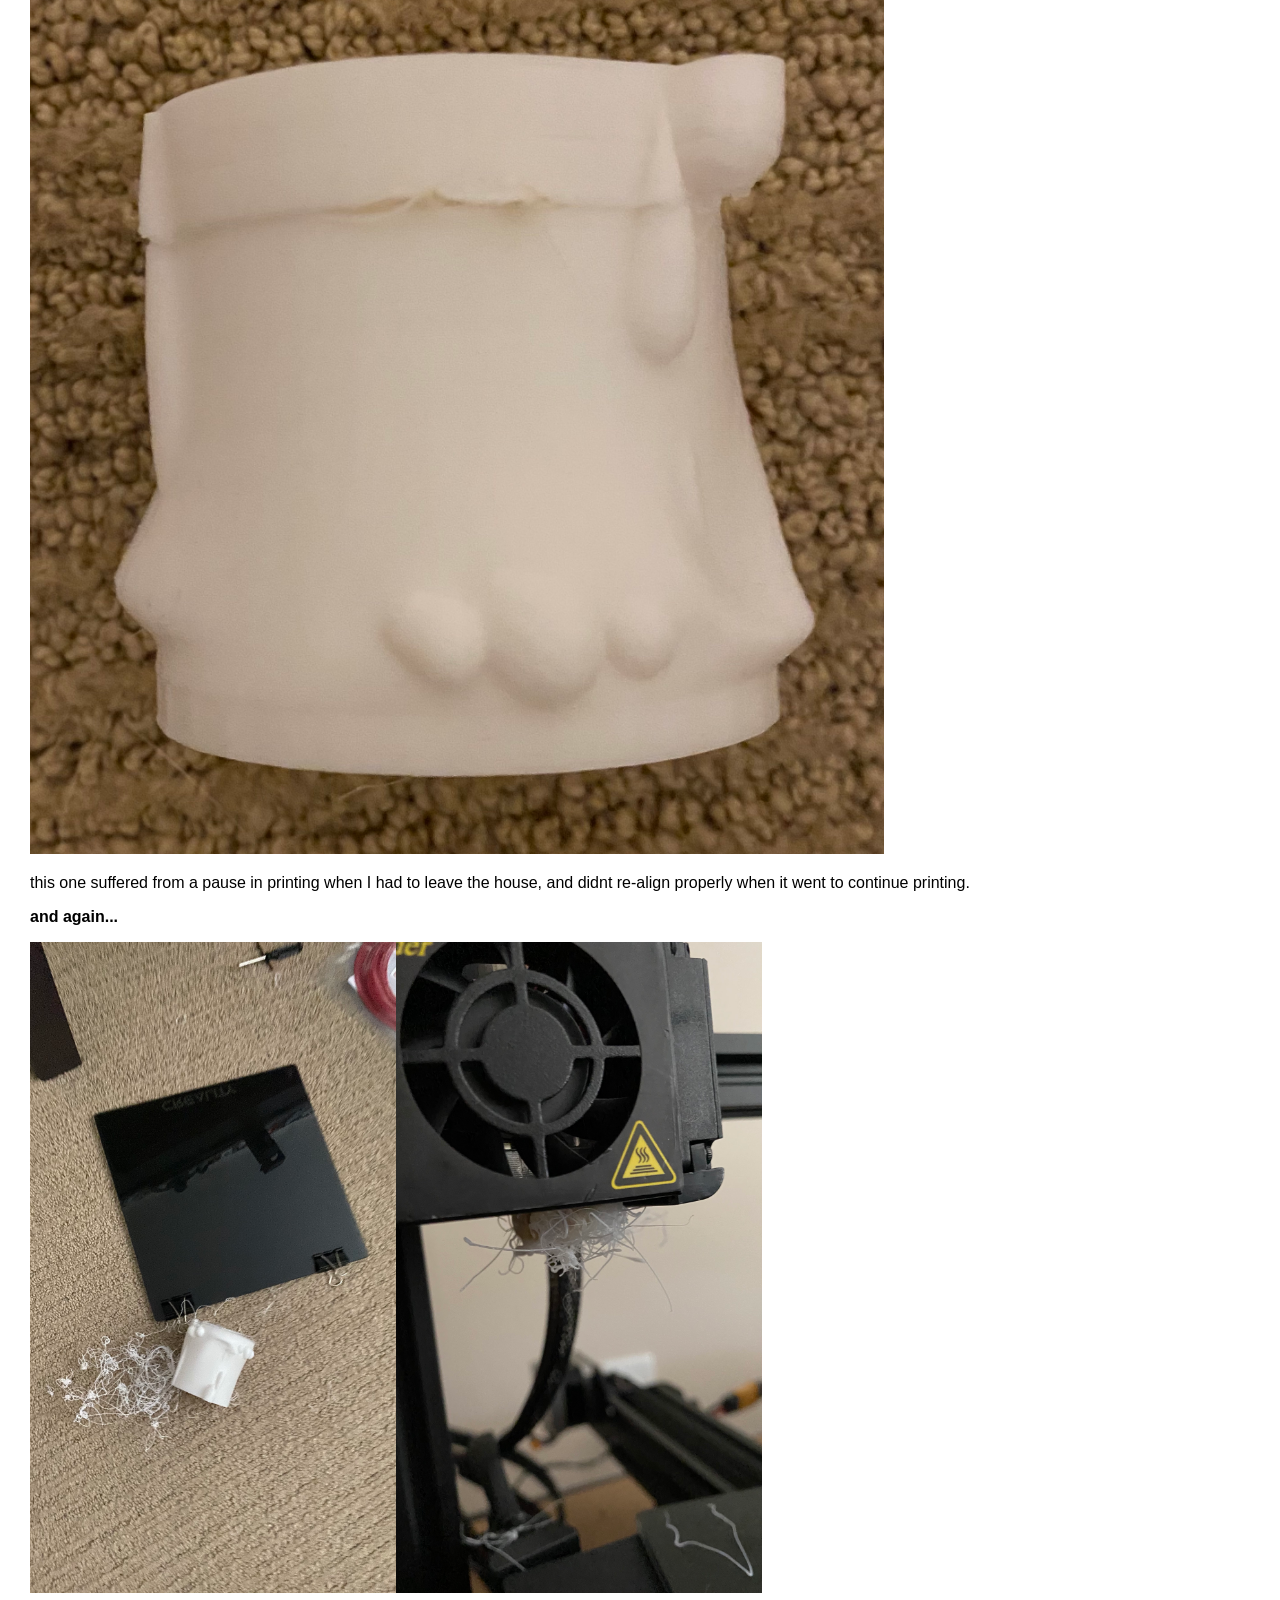
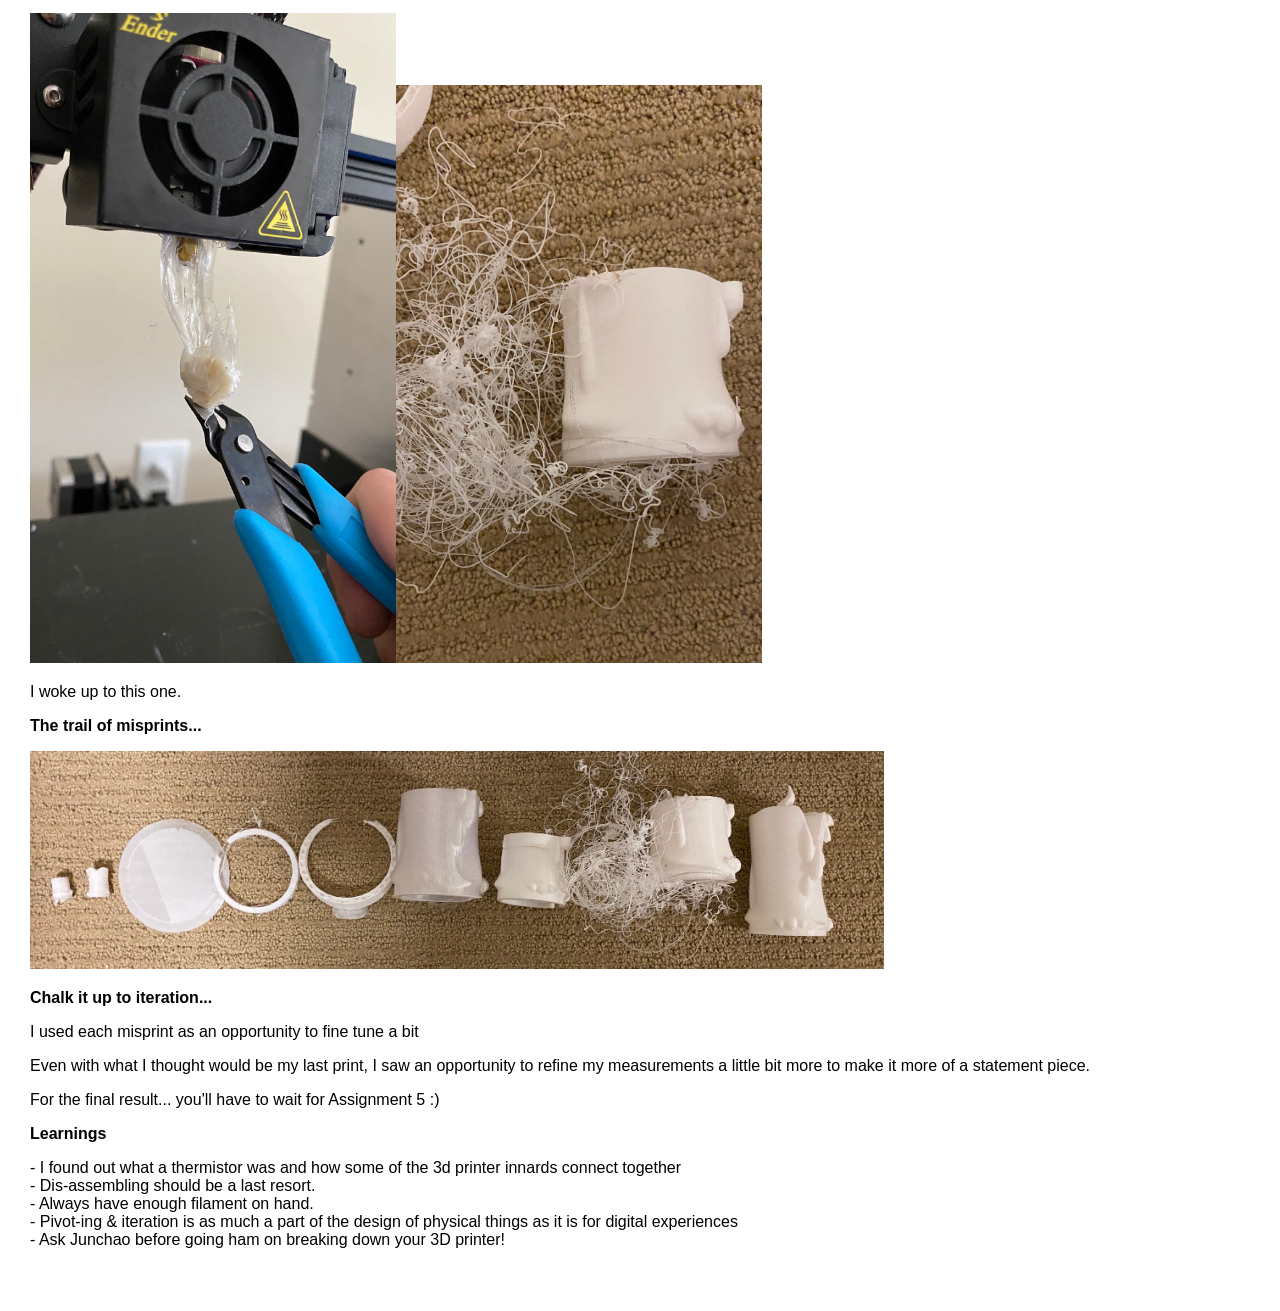
<file: assignment4.html>
<!DOCTYPE html> 
<html> 
    <head> 
        <meta charset="utf-8"> 
        <meta name="viewport" content="width=device-width, maximum-scale=1.0" />

        <title>Assignment 4: Getting Meshy! and Lamps!</title> 

        <link href="style.css" media="screen" rel="stylesheet" type="text/css" />

    </head> 
    <body> 
	    
	    
        <div class="header">
            <h1>Assignment 4: Getting Meshy! and Lamps!</h1>
         
            <p><img src="/Assignment4/CANDLEDESTRUCTION.jpg" width="80%"></p>

    
		<h2>Modifying Meshes</h2>
          <p>I knew for my lamp I wanted to do a play on another light source, so I started to look for candle STLs and couldnt find any that I liked, so I found one candle and one candle base STL that I combined from Thingiverse. 
          
      
     
		<p> 
		<img src="/Assignment4/CandleA.png" width="30%">
		<img src="/Assignment4/CandleB.png" width="30%"></p> 
		 <p> 
		 <img src="/Assignment4/Candle1.png" width="30%">
		 <img src="/Assignment4/Candle2.png" width="30%"></p> 
		
          
      		<p><b>STL File</p></b>
		<p><a href="/Assignment4/CandleCombine1.stl"><b>Mesh Combined STL File</b></a>
      
      
			
    <h2>Starting on Lamp!</h2>
		
      
      <p><b>Design</b></p>
      
      <p>The design started out and iterated based on finding a new, smaller lightbulb and design considerations to focus on the candle and make it more simple of a design.
	      
	    <p> <img src="/Assignment4/Design.jpg" width="40%"></p> 
      
      
      
      <h3>CAD</h3>
	    
	    <p> <img src="/Assignment4/stlc1.png" width="30%"><img src="/Assignment4/stlc2.png" width="30%"></p> 
      
      <p><b>STL File</p></b>
		<p><a href="/Assignment3/NestedTriFinal.stl"><b>Nested Triangle STL File</b></a>
    
			
  <h3>Printing</h3>
      
      <p>This is where a bunch of pivots occured.</p>
      <p>First, I did a print of the candle base I was considering. This was mostly meant to be a test print to see how it turned out. And it turned out real bad...
        I left in on overnight and returned to it "printing" with nothing coming out of the nozzle... Turns out the culprit was my filament getting tangled.
        

        <p> <img src="/Assignment4/tangled.jpg" width="30%"></p> 
        
        <p>I replaced the filament and did another bed level print after I had cleaned off the misprint. The filament wasn't melting or coming out of the nozzle at all, so I decided to diagnose the clog. 
          
          <p>After a few youtube videos, I was able to declog most of it, but probably dis-assembled my printer too much.
          
          
          <p>I put the fan, nozzle, and thermistor back together (what I later found was the wrong way).
            <p>I waited what seemed like a lot longer than usual for it to start printing.
              
              <p>It started to look like it was going to print and then a high pitched alarm went off and a "Thermal Runway" error message showed on the scren. I quickly turned it off and googled. Thermal Runway error occurs when the printer can't ready the true temperature of the nozzle i.e. it thinks its still room temp, but actually its heating and is like 200 degrees already. This means it could keep heating it until basically it catches fire because it never knows when it has reached the maximum it needs to start printing. 
                
                <p>I learned that this is a huge fire hazard and I could have severed the delicate thermistor wires in my printer.
                  
                  <p>The good news is I also learned that not all 3D printers have the software automatically installed to detect a Thermal Runway, so I was lucky to have caught it!
        
			  <p> <img src="/Assignment4/IMG_9545.jpg" width="30%"><img src="/Assignment4/IMG_9547.jpg" width="30%"></p> 
            
            <p>A few videos that helped me to diagnose it & fix it:
              <a href="https://www.youtube.com/watch?v=d4MLU7TpZ-k&vl=en">Video 1</a> & <a href="https://www.youtube.com/watch?v=9NO4f56oXX0">Video 2</a>
              
              <p>Hours later, I had the thermistor back in the right spot (gently recoiled around the screw) and a big jug of water next to me in case my printer caught on fire. 
                
                <p>A few small test prints showed that the nozzle was heating correctly again and the thermistor was recognizing the temperature correctly. So I went in for my lamp print.
              
              
              <p><b>Just when I thought I was in the clear</b>
              <p>(pun intended) because I then decided to use clear filament for my candle lamp. I figured it would create more light and might have a nice glowing effect. I bought some clear filament from proto pasta... but went with a 50g coil because I am cheap and was trying a few different colors.
                <p>I set my print up and ... ran out of clear filament about 60% through the print.
                  
                  <p> <img src="/Assignment4/IMG_9594.jpg" width="70%"></p> 
                  
	<p><b>Ok, so back to the drawing board</b> again, I'm lucky I have a big spool of white filament.. 
                    
                    
                    <p><b>Another pivot..</b></p>
                    <p>I decided to take this opportunity to simplify my deisgn to focus on the candle, since that would be the light source anyway, and I realized that without the clear filament, I now had a fatal design flaw-- I needed to figure out how to make sure this lamp really lit up the room (pun intended again...)
                      
                      <p>So I decided to ensure I was printing a hollow candle so the bulb could still light it up. This required some MeshBooleanDifference magic (thanks for your help with that JunChao!)
                        
                    <p><b>So I printed again!</b></p>
			  <p> <img src="/Assignment4/misprint4.jpg" width="70%"></p> 
                    
                   
                    this one suffered from a pause in printing when I had to leave the house, and didnt re-align properly when it went to continue printing.
                    <p><b>and again...</b></p>
                    <p> <img src="/Assignment4/misprint2a.jpg" width="30%"><img src="/Assignment4/misprint2b.jpg" width="30%">
			  </p> 
			  <p> <img src="/Assignment4/misprint2c.jpg" width="30%"><img src="/Assignment4/misprint2d.jpg" width="30%">
			  </p> 
                    <p>I woke up to this one.</p>
			  <p></p>
                      
                     <p><b>The trail of misprints...</b></p>
                    
                     <p> <img src="/Assignment4/CANDLEDESTRUCTION.jpg" width="70%"></p> 
			  
			  <p><b>Chalk it up to iteration...</b></p>
                      <p>I used each misprint as an opportunity to fine tune a bit
                        <p>Even with what I thought would be my last print, I saw an opportunity to refine my measurements a little bit more to make it more of a statement piece.
                          
                          
                          <p>For the final result... you'll have to wait for Assignment 5 :)
                        
	</p><p></p>
                    
                
              
              
           
       
			    
		
	<p><b>Learnings</b></p>
<p>  - I found out what a thermistor was and how some of the 3d printer innards connect together<br>
 - Dis-assembling should be a last resort.<br>
             - Always have enough filament on hand. <br>
  - Pivot-ing & iteration is as much a part of the design of physical things as it is for digital experiences <br>
  - Ask Junchao before going ham on breaking down your 3D printer!
  
		

	

              
        </div><p>
        


        

          
          
</div>
    </body>
</html>
</file>
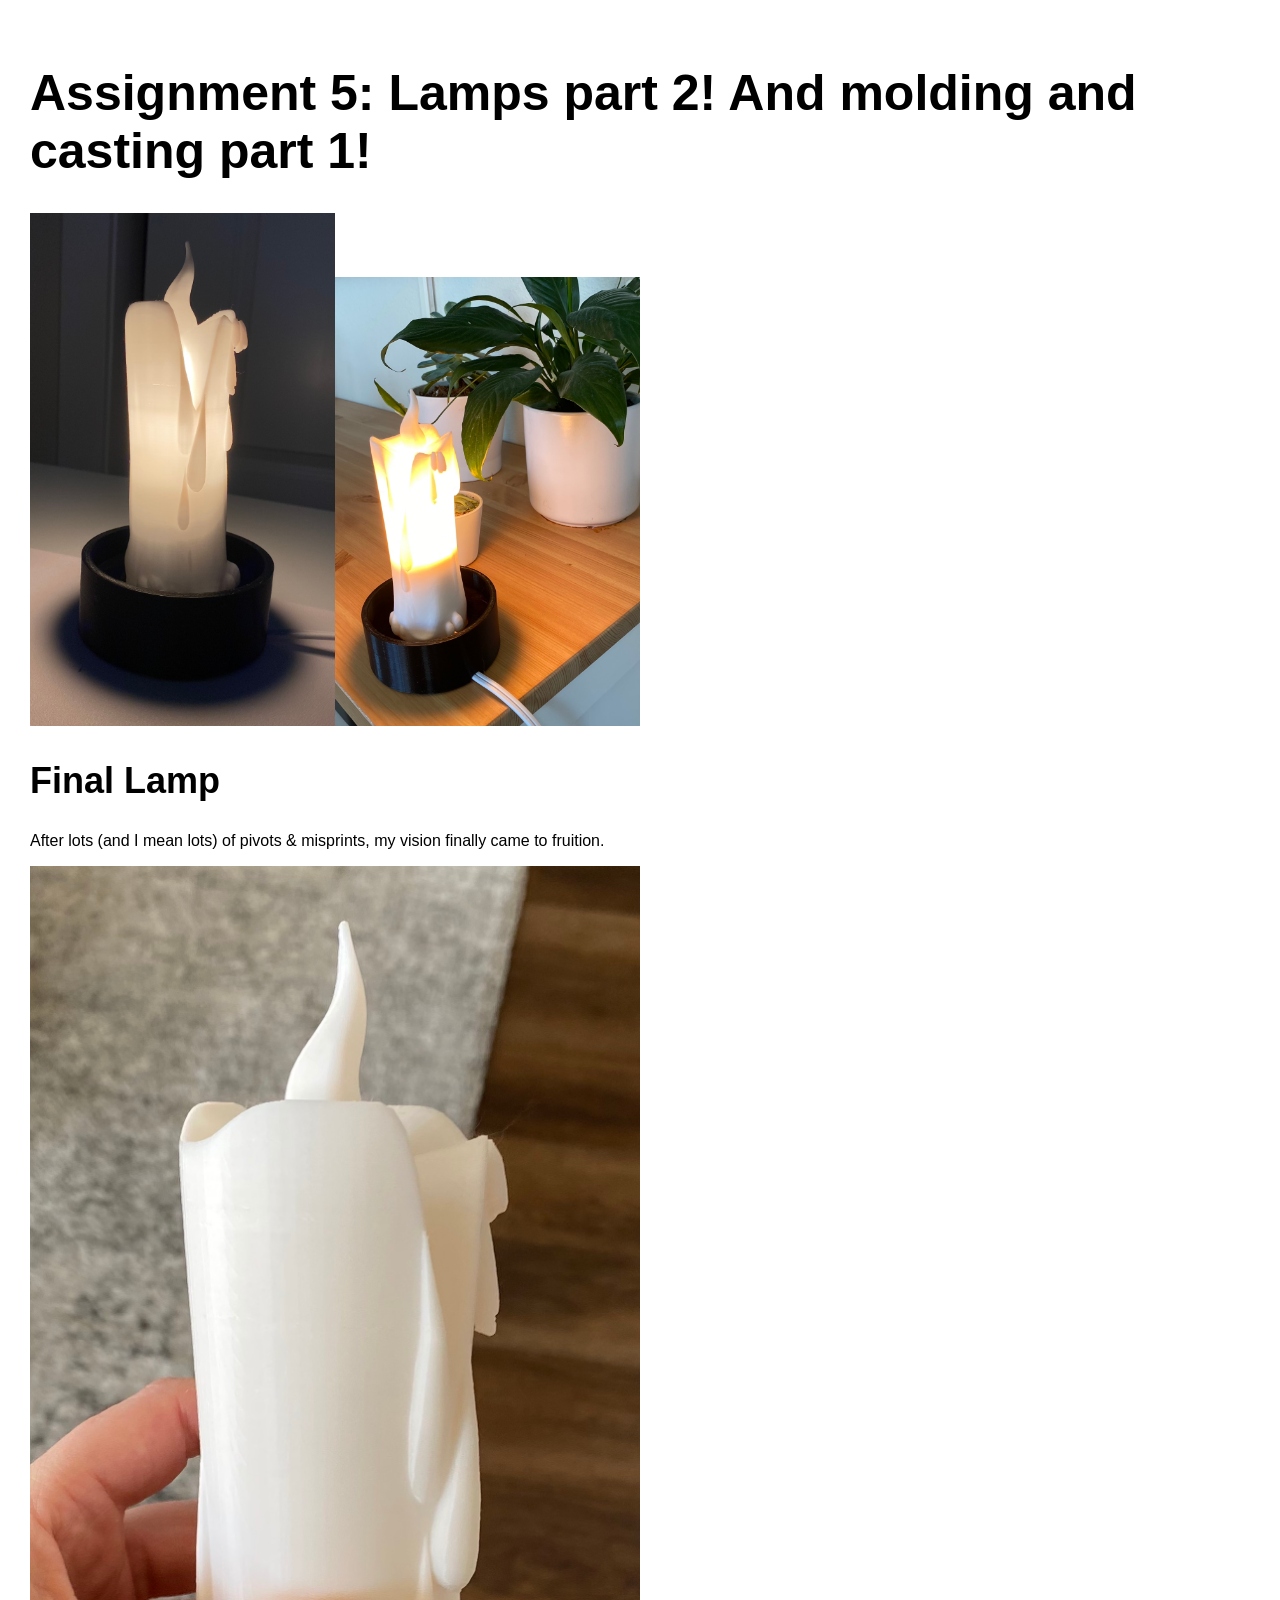
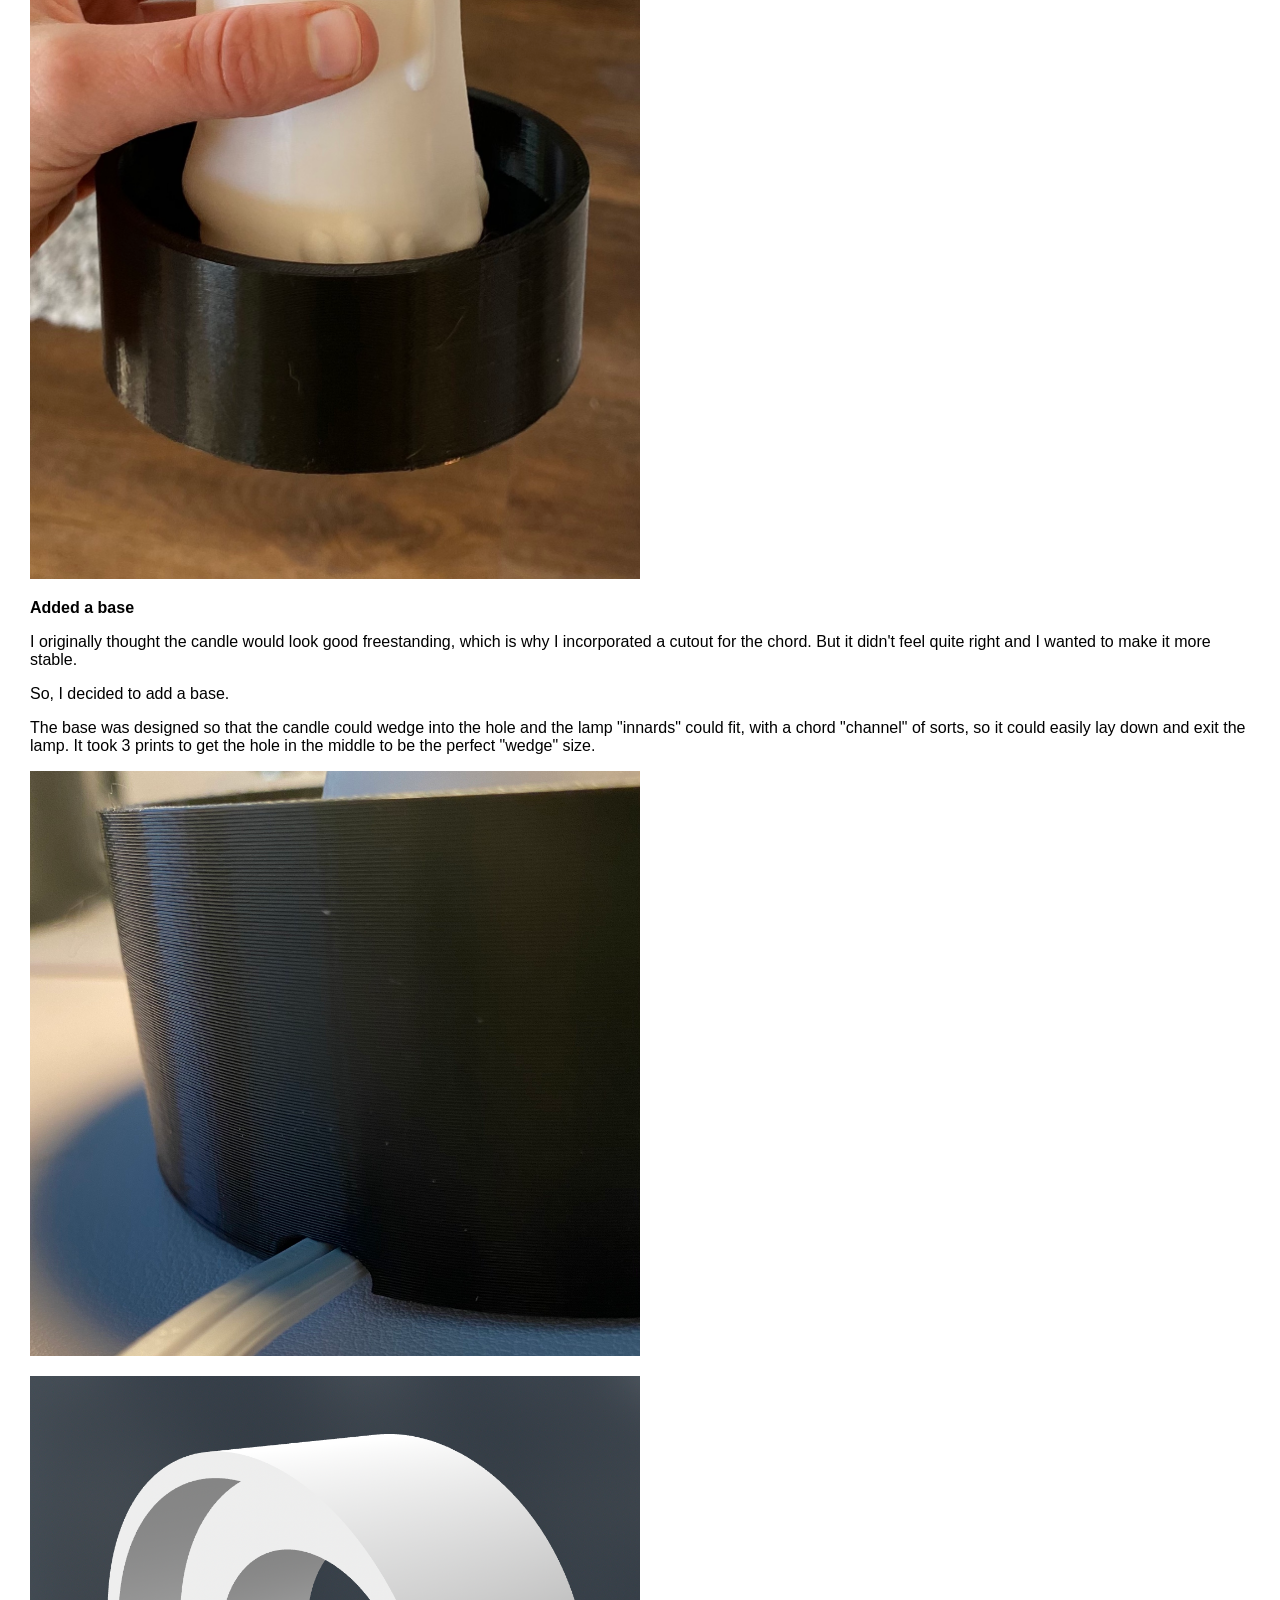
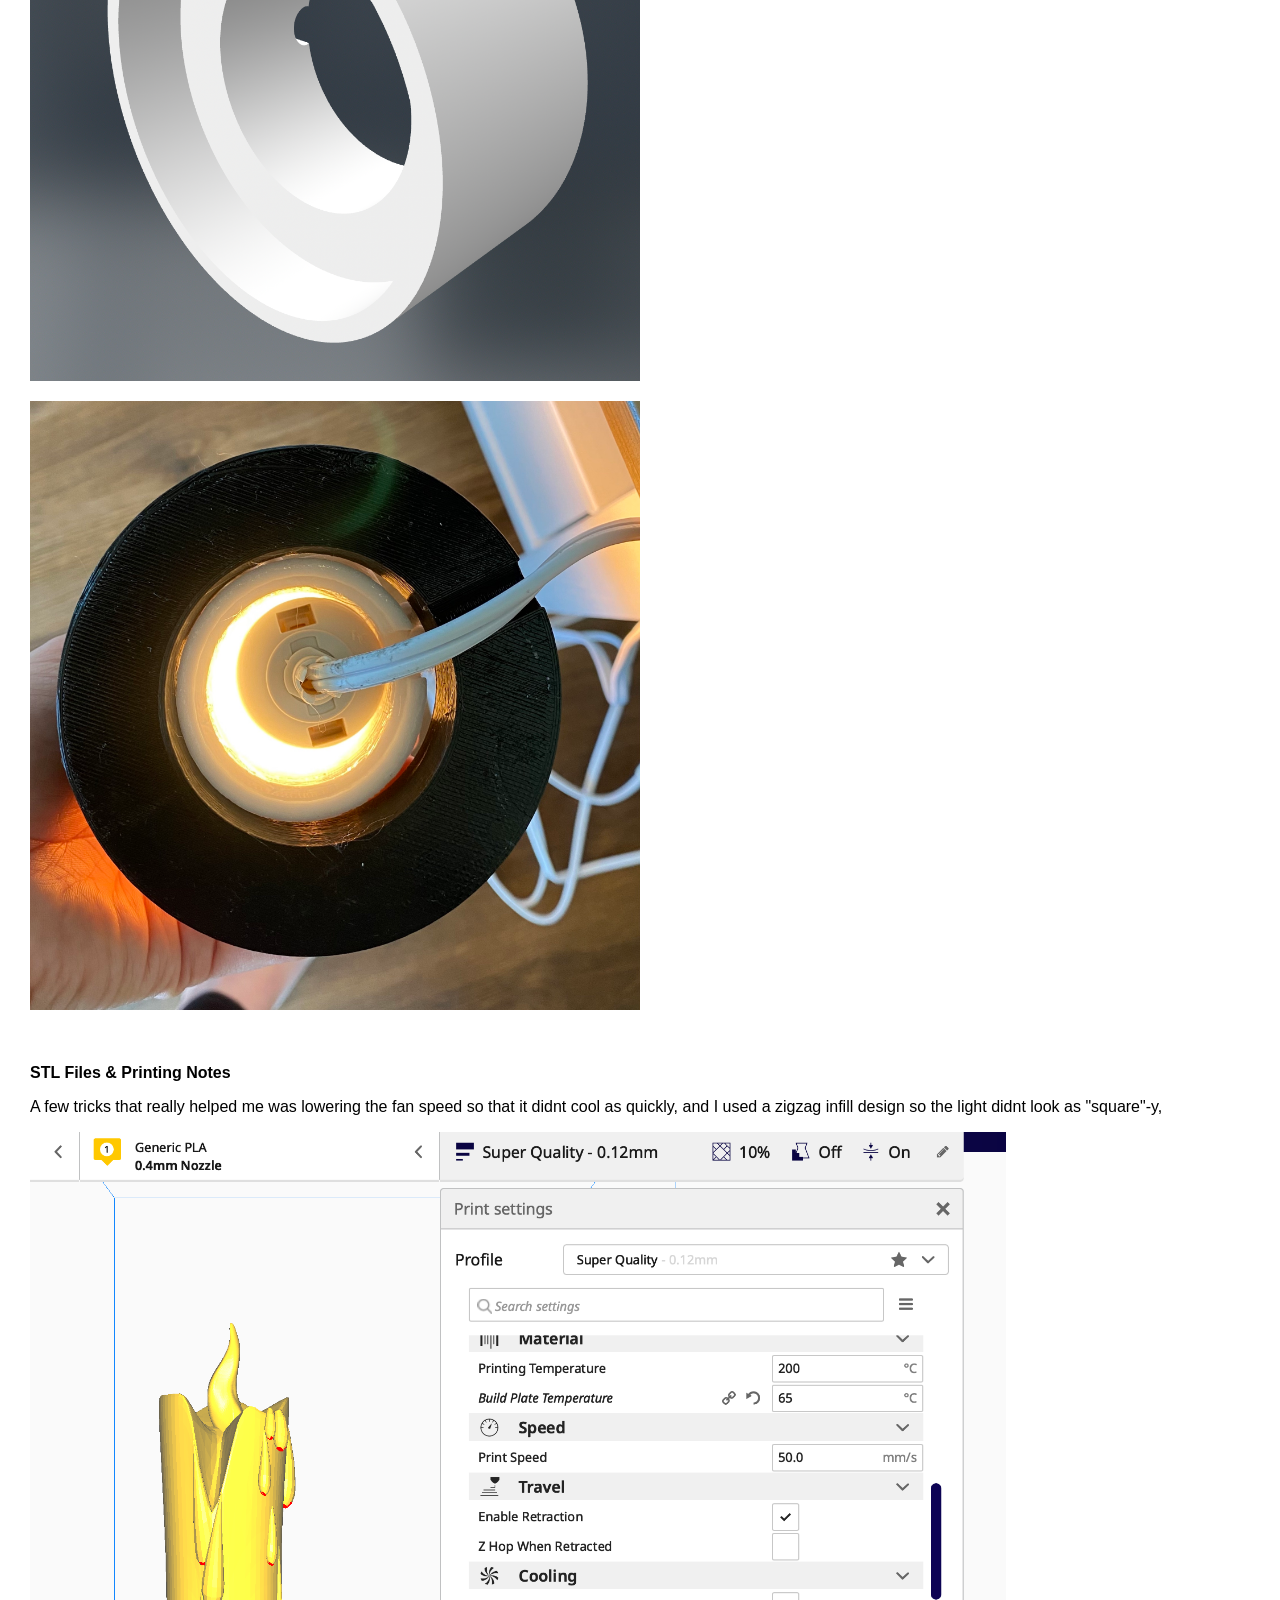
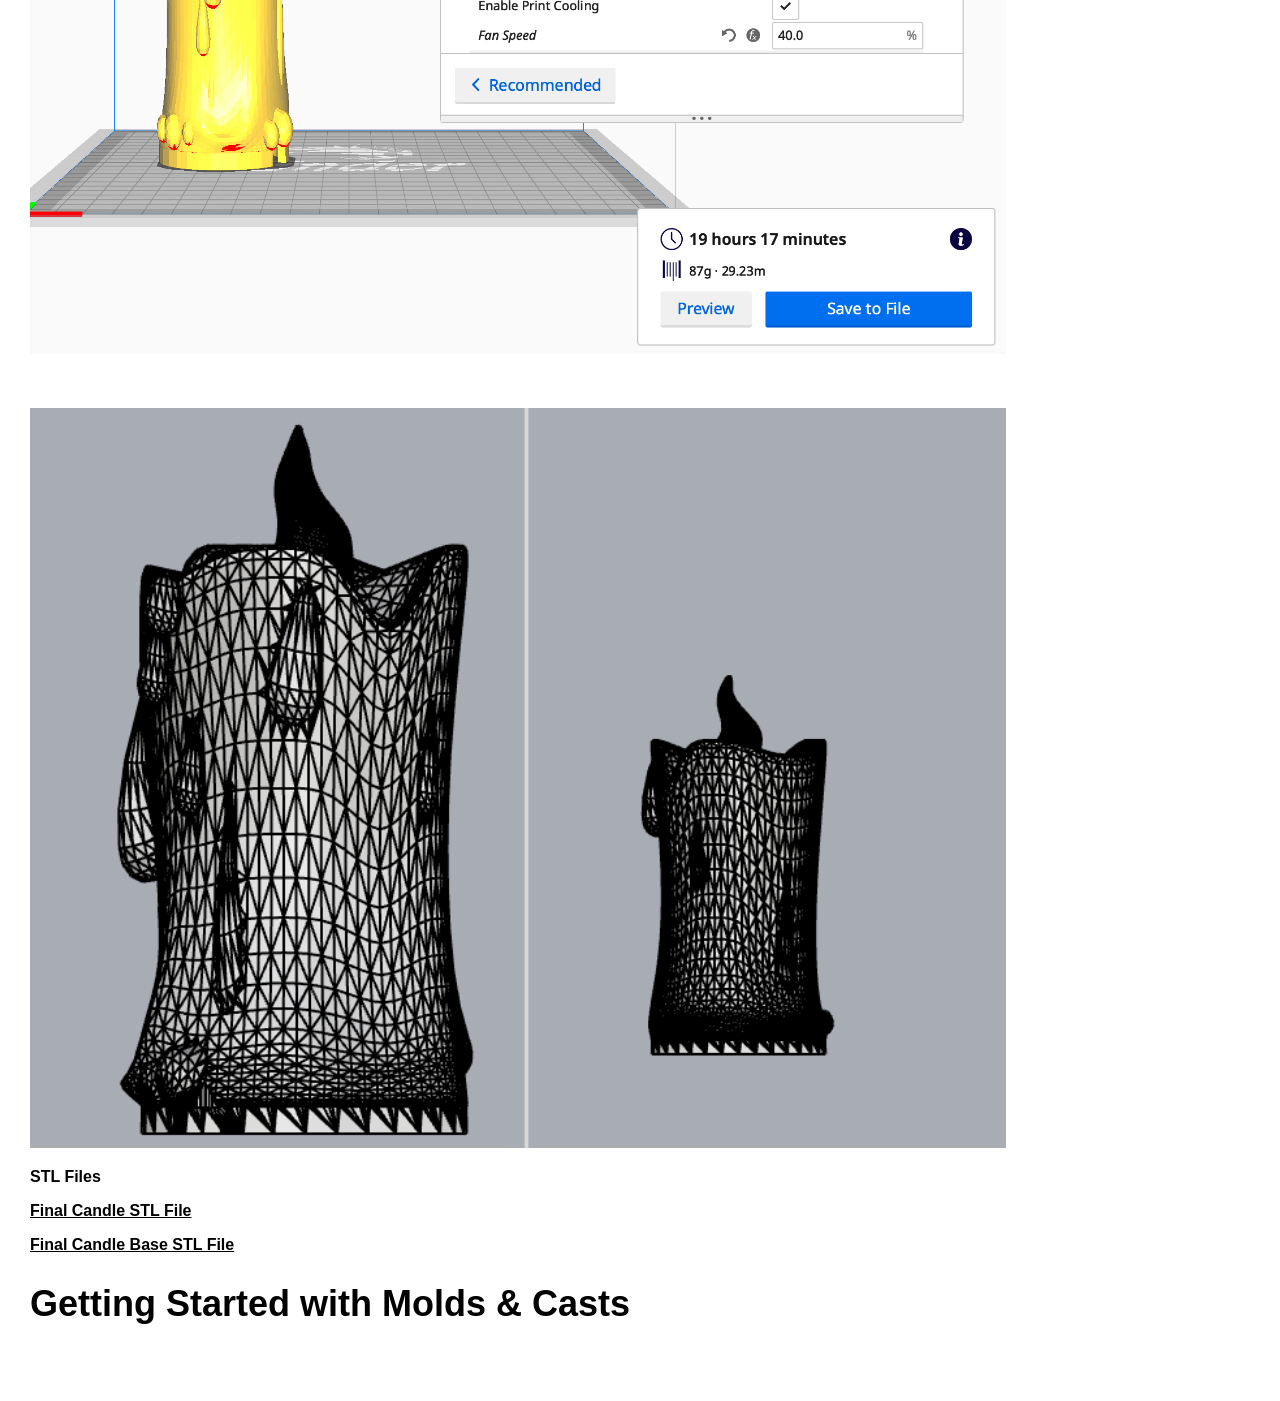
<file: assignment5.html>
<!DOCTYPE html> 
<html> 
    <head> 
        <meta charset="utf-8"> 
        <meta name="viewport" content="width=device-width, maximum-scale=1.0" />

        <title>Assignment 5: Lamps part 2! And molding and casting part 1!</title> 

        <link href="style.css" media="screen" rel="stylesheet" type="text/css" />

    </head> 
    <body> 
	    
	    
        <div class="header">
            <h1>Assignment 5: Lamps part 2! And molding and casting part 1!</h1>
         <p><img src="/Assignment5/IMG_9631.jpg" width="25%"><img src="/Assignment5/IMG_9620.jpg" width="25%"></p>
            

    
		<h2>Final Lamp</h2>
          <p>After lots (and I mean lots) of pivots & misprints, my vision finally came to fruition.</p>
	  
	  <p><img src="/Assignment5/IMG_9623.jpg" width="50%"></p>
          
          <p><b>Added a base</b></p>
	  <p>I originally thought the candle would look good freestanding, which is why I incorporated a cutout for the chord. But it didn't feel quite right and I wanted to make it more stable.
	  <p>So, I decided to add a base.</p>
          
   
	  
	  
	  
	  
	  <p>The base was designed so that the candle could wedge into the hole and the lamp "innards" could fit, with a chord "channel" of sorts, so it could easily lay down and exit the lamp. It took 3 prints to get the hole in the middle to be the perfect "wedge" size. 
	  
          <p><img src="/Assignment5/cord.jpg" width="50%"></p>
	  <p><img src="/Assignment5/baseSTL.png" width="50%"></p>
	  <p><img src="/Assignment5/IMG_9624.jpg" width="50%"></p>
	 
	  
	  <br>
	  
	  <b><p>STL Files & Printing Notes</b></p>
	  <p>A few tricks that really helped me was lowering the fan speed so that it didnt cool as quickly, and I used a zigzag infill design so the light didnt look as "square"-y,
	  
	   <p><img src="/Assignment5/finalcura.png" width="80%"></p> 
	  
	  
	  
	  <br>
      
     
		
          <p><img src="/Assignment5/CandleSTL.png" width="80%"></p> 
      		<p><b>STL Files</p></b>
		<p><a href="/Assignment5/FINALCANDLE.stl"><b>Final Candle STL File</b></a>
		<p><a href="/Assignment5/FINCandleBase.stl"><b>Final Candle Base STL File</b></a>
      
      
			
 
    
			
  	<h2>Getting Started with Molds & Casts</h2>
      
      <p>
	

              
        </div><p>
        


        

          
          
</div>
    </body>
</html>
</file>
<file: style.css>
html, body {
  padding: 0 0 0 0;
  margin: 0;
  font-family: 'helvetica', 'arial', 'sans';
}

h1 {
  font-family: 'helvetica', 'arial', 'sans';
  font-size: 50px;
  }

h2 {
  font-family: 'helvetica', 'arial', 'sans';
  font-size: 36px;
  }

h3 {
  font-family: 'helvetica', 'arial', 'sans';
  font-size: 30px;
  }

h4 {
  font-family: 'helvetica', 'arial', 'sans';
  font-size: 26px;
  }


a {
  color: #000;
}

.header {
  background: #fff;
  color: #000;
  padding: 30px 30px 30px;
}




.assignments {
  font-family: 'helvetica', 'arial', 'sans';
  padding: 20px 20px 20px 30px;
  width: 550px;
  float: left;
}

.assignment {
  font-family: 'helvetica', 'arial', 'sans';
  padding: 20px 20px 20px 30px;
  width: 550px;
  float: left;
}

.assignment a {
    color: #000;
    text-decoration: none;
}

.assignment a:hover {
  background: #F06;
  text-decoration: none;
}


.footer {
    width: 1100px;
    float: left;
    padding: 300px 0px 30px 30px;
}

.widebody {
    width: 800px;
    padding: 0px 30px 30px 30px;
}

.widebody a {
}

.widebody a:hover {
  background: #F06;
  color: #FFF;
  text-decoration: none;
}
</file>
